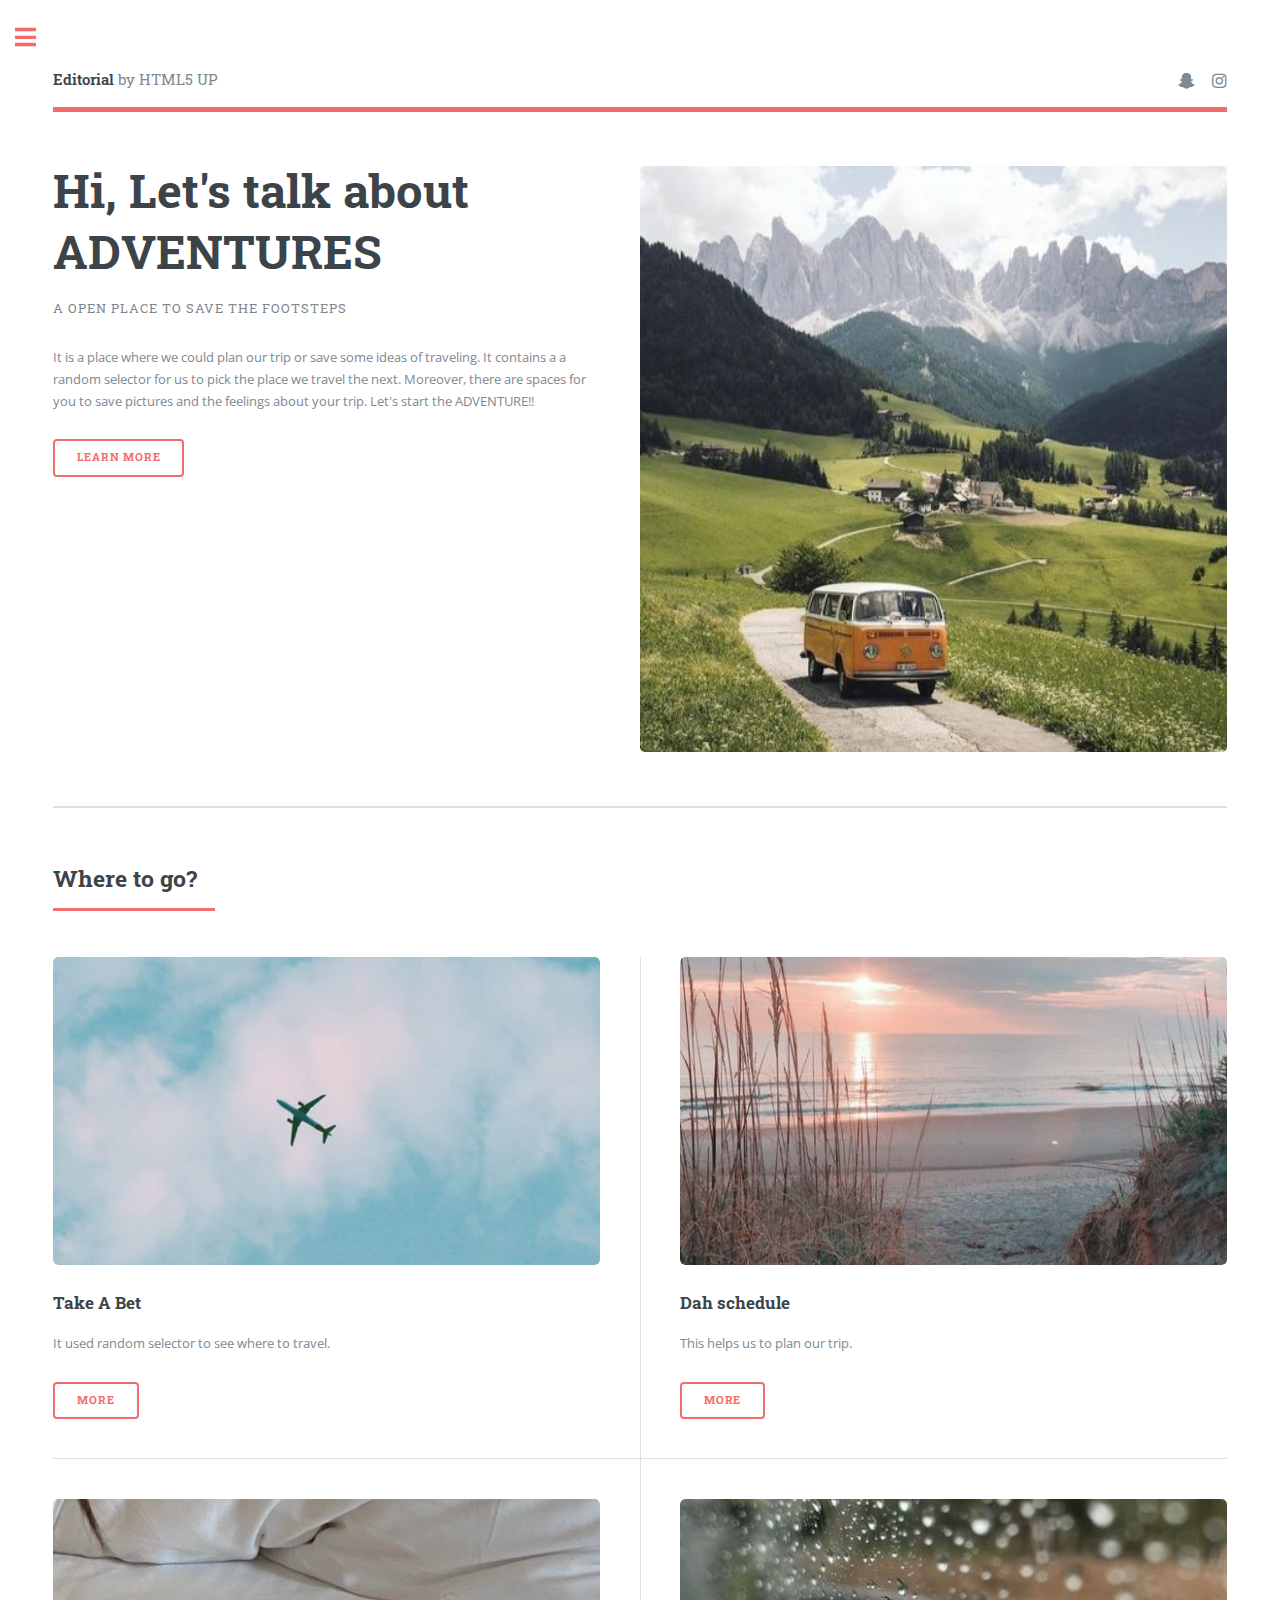
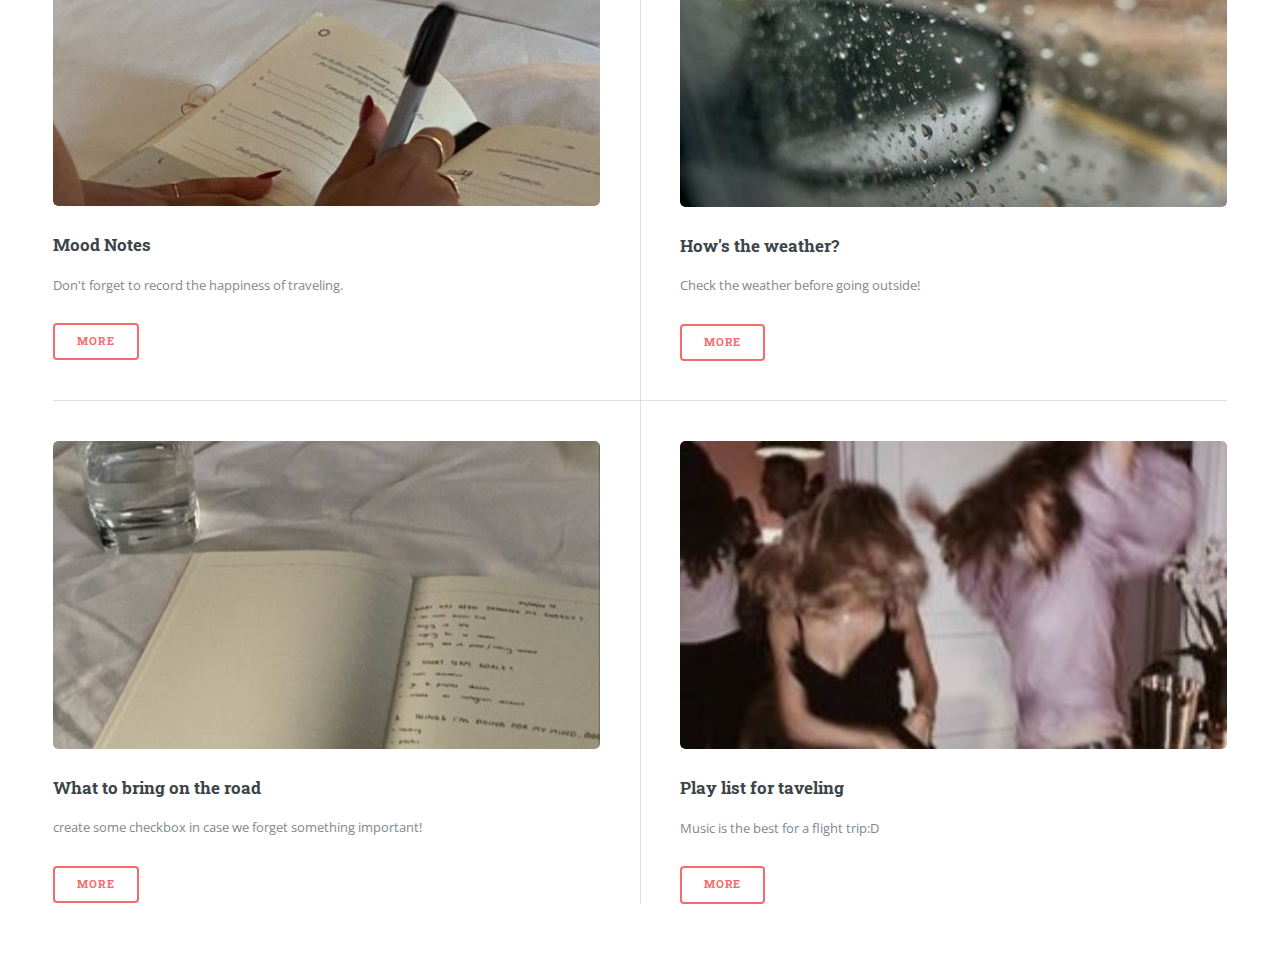
<file: index.html>
<!DOCTYPE HTML>
<!--
	Editorial by HTML5 UP
	html5up.net | @ajlkn
	Free for personal and commercial use under the CCA 3.0 license (html5up.net/license)
-->
<html>

<head>
	<title>Editorial by HTML5 UP</title>
	<meta charset="utf-8" />
	<meta name="viewport" content="width=device-width, initial-scale=1, user-scalable=no" />
	<link rel="stylesheet" href="assets/css/main.css" />
</head>

<body class="is-preload">

	<!-- Wrapper -->
	<div id="wrapper">

		<!-- Main -->
		<div id="main">
			<div class="inner">

				<!-- Header -->
				<header id="header">
					<a href="index.html" class="logo"><strong>Editorial</strong> by HTML5 UP</a>
					<ul class="icons">
						<!-- <li><a href="#" class="icon brands fa-twitter"><span class="label">Twitter</span></a></li> -->
						<!-- <li><a href="#" class="icon brands fa-facebook-f"><span class="label">Facebook</span></a></li> -->
						<li><a href="https://web.snapchat.com/" class="icon brands fa-snapchat-ghost"><span
									class="label">Snapchat</span></a></li>
						<li><a href="https://www.instagram.com/" class="icon brands fa-instagram"><span
									class="label">Instagram</span></a></li>
						<!-- <li><a href="#" class="icon brands fa-medium-m"><span class="label">Medium</span></a></li> -->
					</ul>
				</header>

				<!-- Banner -->
				<section id="banner">
					<div class="content">
						<header>
							<h1>Hi, Let's talk about<br />
								ADVENTURES</h1>
							<p>A OPEN PLACE TO SAVE THE FOOTSTEPS</p>
						</header>
						<p>It is a place where we could plan our trip or save some ideas of traveling. It contains a a
							random selector for us to pick the place we travel the next. Moreover, there are spaces for
							you to save pictures and the feelings about your trip. Let's start the ADVENTURE!!</p>
						<ul class="actions">
							<li><a href="#" class="button big">Learn More</a></li>
						</ul>
					</div>
					<span class="image object">
						<img src="images/homepage.jpg" alt="" />
					</span>
				</section>

				<!-- Section -->
				<!-- <section>
									<header class="major">
										<h2>Erat lacinia</h2>
									</header>
									<div class="features">
										<article>
											<span class="icon fa-gem"></span>
											<div class="content">
												<h3>Portitor ullamcorper</h3>
												<p>Aenean ornare velit lacus, ac varius enim lorem ullamcorper dolore. Proin aliquam facilisis ante interdum. Sed nulla amet lorem feugiat tempus aliquam.</p>
											</div>
										</article>
										<article>
											<span class="icon solid fa-paper-plane"></span>
											<div class="content">
												<h3>Sapien veroeros</h3>
												<p>Aenean ornare velit lacus, ac varius enim lorem ullamcorper dolore. Proin aliquam facilisis ante interdum. Sed nulla amet lorem feugiat tempus aliquam.</p>
											</div>
										</article>
										<article>
											<span class="icon solid fa-rocket"></span>
											<div class="content">
												<h3>Quam lorem ipsum</h3>
												<p>Aenean ornare velit lacus, ac varius enim lorem ullamcorper dolore. Proin aliquam facilisis ante interdum. Sed nulla amet lorem feugiat tempus aliquam.</p>
											</div>
										</article>
										<article>
											<span class="icon solid fa-signal"></span>
											<div class="content">
												<h3>Sed magna finibus</h3>
												<p>Aenean ornare velit lacus, ac varius enim lorem ullamcorper dolore. Proin aliquam facilisis ante interdum. Sed nulla amet lorem feugiat tempus aliquam.</p>
											</div>
										</article>
									</div>
								</section> -->

				<!-- Section -->
				<section>
					<header class="major">
						<h2>Where to go?</h2>
					</header>
					<div class="posts">
						<article>
							<a target="_blank" href="random selector/index.html" class="image fit"><img
									src="images/TakeABet.jpg" alt="" /></a>
							<!-- href="lab1/index.html" class="image fit" -->
							<h3>Take A Bet</h3>
							<p>It used random selector to see where to travel.</p>
							<ul class="actions">
								<li><a target="_blank" href="random selector/index.html" class="button">More</a></li>
							</ul>
						</article>
						<article>
							<a target="_blank" href="schedule/index.html" class="image fit"><img
									src="images/schedule.jpg" alt="" /></a>
							<h3>Dah schedule</h3>
							<p>This helps us to plan our trip.</p>
							<ul class="actions">
								<li><a target="_blank" href="schedule/index.html" class="button">More</a></li>
							</ul>
						</article>
						<article>
							<a target="_blank" href="diary/index.html" class="image fit"><img src="images/journal.jpg"
									alt="" /></a>
							<h3>Mood Notes</h3>
							<p>Don't forget to record the happiness of traveling.</p>
							<ul class="actions">
								<li><a target="_blank" href="diary/index.html" class="button">More</a></li>
							</ul>
						</article>
						<article>
							<a target="_blank" href="weather/index.html" class="image fit"><img src="images/rainy.jpg"
									alt="" /></a>
							<h3>How's the weather?</h3>
							<p>Check the weather before going outside!</p>
							<ul class="actions">
								<li><a target="_blank" href="weather/index.html" class="button">More</a></li>
							</ul>
						</article>
						<article>
							<a target="_blank" href="ToDoList/index.html" class="image fit"><img src="images/check.jpg"
									alt="" /></a>
							<h3>What to bring on the road</h3>
							<p>create some checkbox in case we forget something important!</p>
							<ul class="actions">
								<li><a target="_blank" href="ToDoList/index.html" class="button">More</a></li>
							</ul>
						</article>
						<article>
							<a target="_blank" href="songs/index.html" class="image fit"><img src="images/song.jpg"
									alt="" /></a>
							<h3>Play list for taveling</h3>
							<p>Music is the best for a flight trip:D</p>
							<ul class="actions">
								<li><a target="_blank" href="songs/index.html" class="button">More</a></li>
							</ul>
						</article>
					</div>
				</section>

			</div>
		</div>

		<!-- Sidebar -->
		<div id="sidebar">
			<div class="inner">

				<!-- Search -->
				<section id="search" class="alt">
					<form method="post" action="#">
						<input type="text" name="query" id="query" placeholder="Search" />
					</form>
				</section>

				<!-- Menu -->
				<nav id="menu">
					<header class="major">
						<h2>Menu</h2>
					</header>
					<ul>
						<li><a href="index.html">Homepage</a></li>
						<li><a href="generic.html">Generic</a></li>
						<li><a href="elements.html">Elements</a></li>
						<li>
							<span class="opener">Submenu</span>
							<ul>
								<li><a href="#">Lorem Dolor</a></li>
								<li><a href="#">Ipsum Adipiscing</a></li>
								<li><a href="#">Tempus Magna</a></li>
								<li><a href="#">Feugiat Veroeros</a></li>
							</ul>
						</li>
						<li><a href="#">Etiam Dolore</a></li>
						<li><a href="#">Adipiscing</a></li>
						<li>
							<span class="opener">Another Submenu</span>
							<ul>
								<li><a href="#">Lorem Dolor</a></li>
								<li><a href="#">Ipsum Adipiscing</a></li>
								<li><a href="#">Tempus Magna</a></li>
								<li><a href="#">Feugiat Veroeros</a></li>
							</ul>
						</li>
						<li><a href="#">Maximus Erat</a></li>
						<li><a href="#">Sapien Mauris</a></li>
						<li><a href="#">Amet Lacinia</a></li>
					</ul>
				</nav>

				<!-- Section -->
				<section>
					<header class="major">
						<h2>Ante interdum</h2>
					</header>
					<div class="mini-posts">
						<article>
							<a href="#" class="image"><img src="images/pic07.jpg" alt="" /></a>
							<p>Aenean ornare velit lacus, ac varius enim lorem ullamcorper dolore aliquam.</p>
						</article>
						<article>
							<a href="#" class="image"><img src="images/pic08.jpg" alt="" /></a>
							<p>Aenean ornare velit lacus, ac varius enim lorem ullamcorper dolore aliquam.</p>
						</article>
						<article>
							<a href="#" class="image"><img src="images/pic09.jpg" alt="" /></a>
							<p>Aenean ornare velit lacus, ac varius enim lorem ullamcorper dolore aliquam.</p>
						</article>
					</div>
					<ul class="actions">
						<li><a href="#" class="button">More</a></li>
					</ul>
				</section>

				<!-- Section -->
				<section>
					<header class="major">
						<h2>Get in touch</h2>
					</header>
					<p>Sed varius enim lorem ullamcorper dolore aliquam aenean ornare velit lacus, ac varius enim lorem
						ullamcorper dolore. Proin sed aliquam facilisis ante interdum. Sed nulla amet lorem feugiat
						tempus aliquam.</p>
					<ul class="contact">
						<li class="icon solid fa-envelope"><a href="#">information@untitled.tld</a></li>
						<li class="icon solid fa-phone">(000) 000-0000</li>
						<li class="icon solid fa-home">1234 Somewhere Road #8254<br />
							Nashville, TN 00000-0000</li>
					</ul>
				</section>

				<!-- Footer -->
				<footer id="footer">
					<p class="copyright">&copy; Untitled. All rights reserved. Demo Images: <a
							href="https://unsplash.com">Unsplash</a>. Design: <a href="https://html5up.net">HTML5
							UP</a>.</p>
				</footer>

			</div>
		</div>

	</div>

	<!-- Scripts -->
	<script src="assets/js/jquery.min.js"></script>
	<script src="assets/js/browser.min.js"></script>
	<script src="assets/js/breakpoints.min.js"></script>
	<script src="assets/js/util.js"></script>
	<script src="assets/js/main.js"></script>

</body>

</html>
</file>
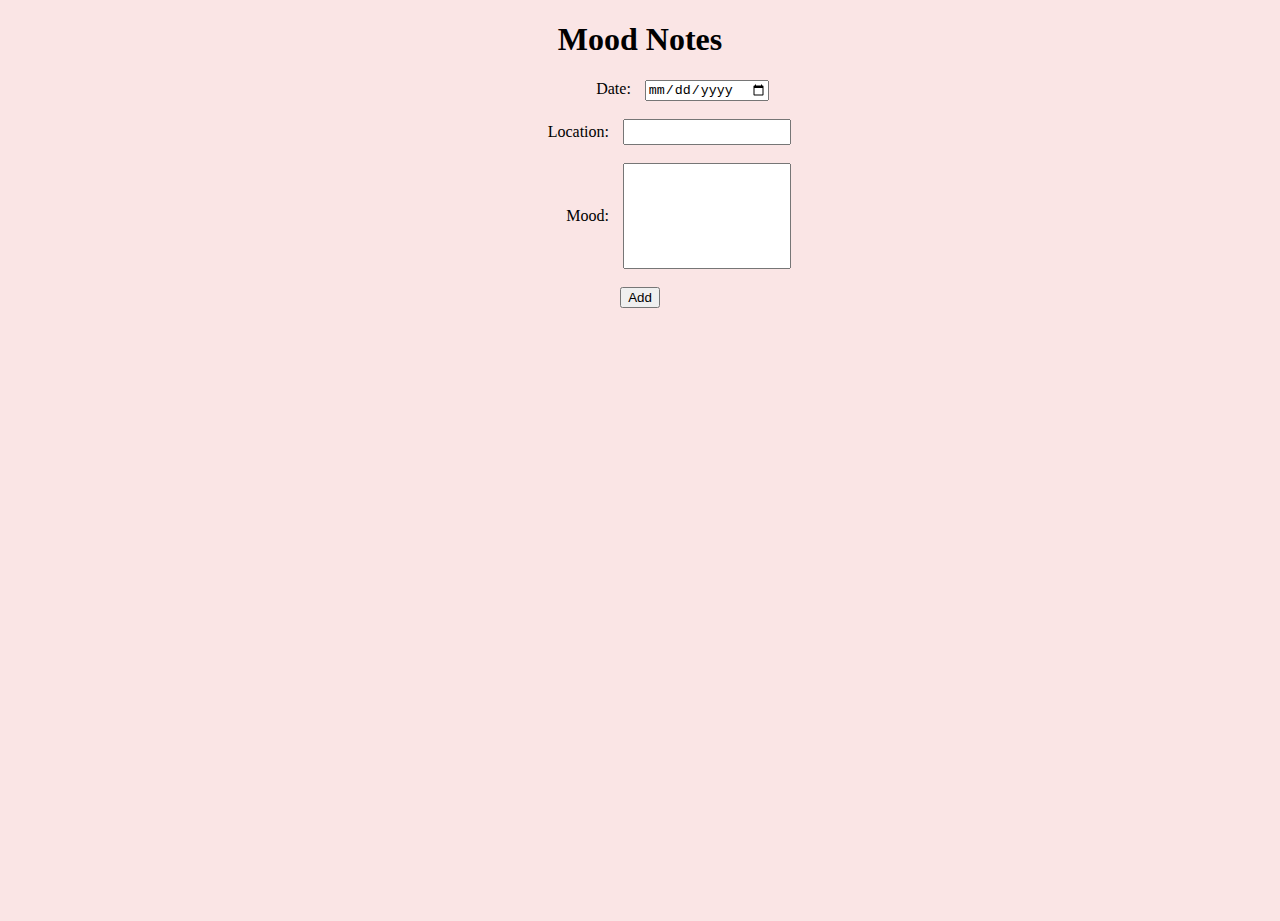
<file: diary/index.html>
<!DOCTYPE html>
<html>
<head>
  <meta charset="utf-8">
  <title>Mood Notes</title>
  <link rel="stylesheet" href="style.css">
</head>
<body>
  <h1>Mood Notes</h1>
  <form id="memoForm">
    <label for="date">Date:</label>
    <input type="date" id="date" name="date">
    <br><br>
    <label for="location">Location:</label>
    <input type="text" id="location" name="location">
    <br><br>
    <label for="mood">Mood:</label>
    <input type="text" id="mood" name="mood">
    <br><br>
    <input type="button" value="Add" onclick="addMemo()">
  </form>
  <br>
  <ul id="memoList"></ul>

  <script src="main.js"></script>
</body>
</html>
</file>
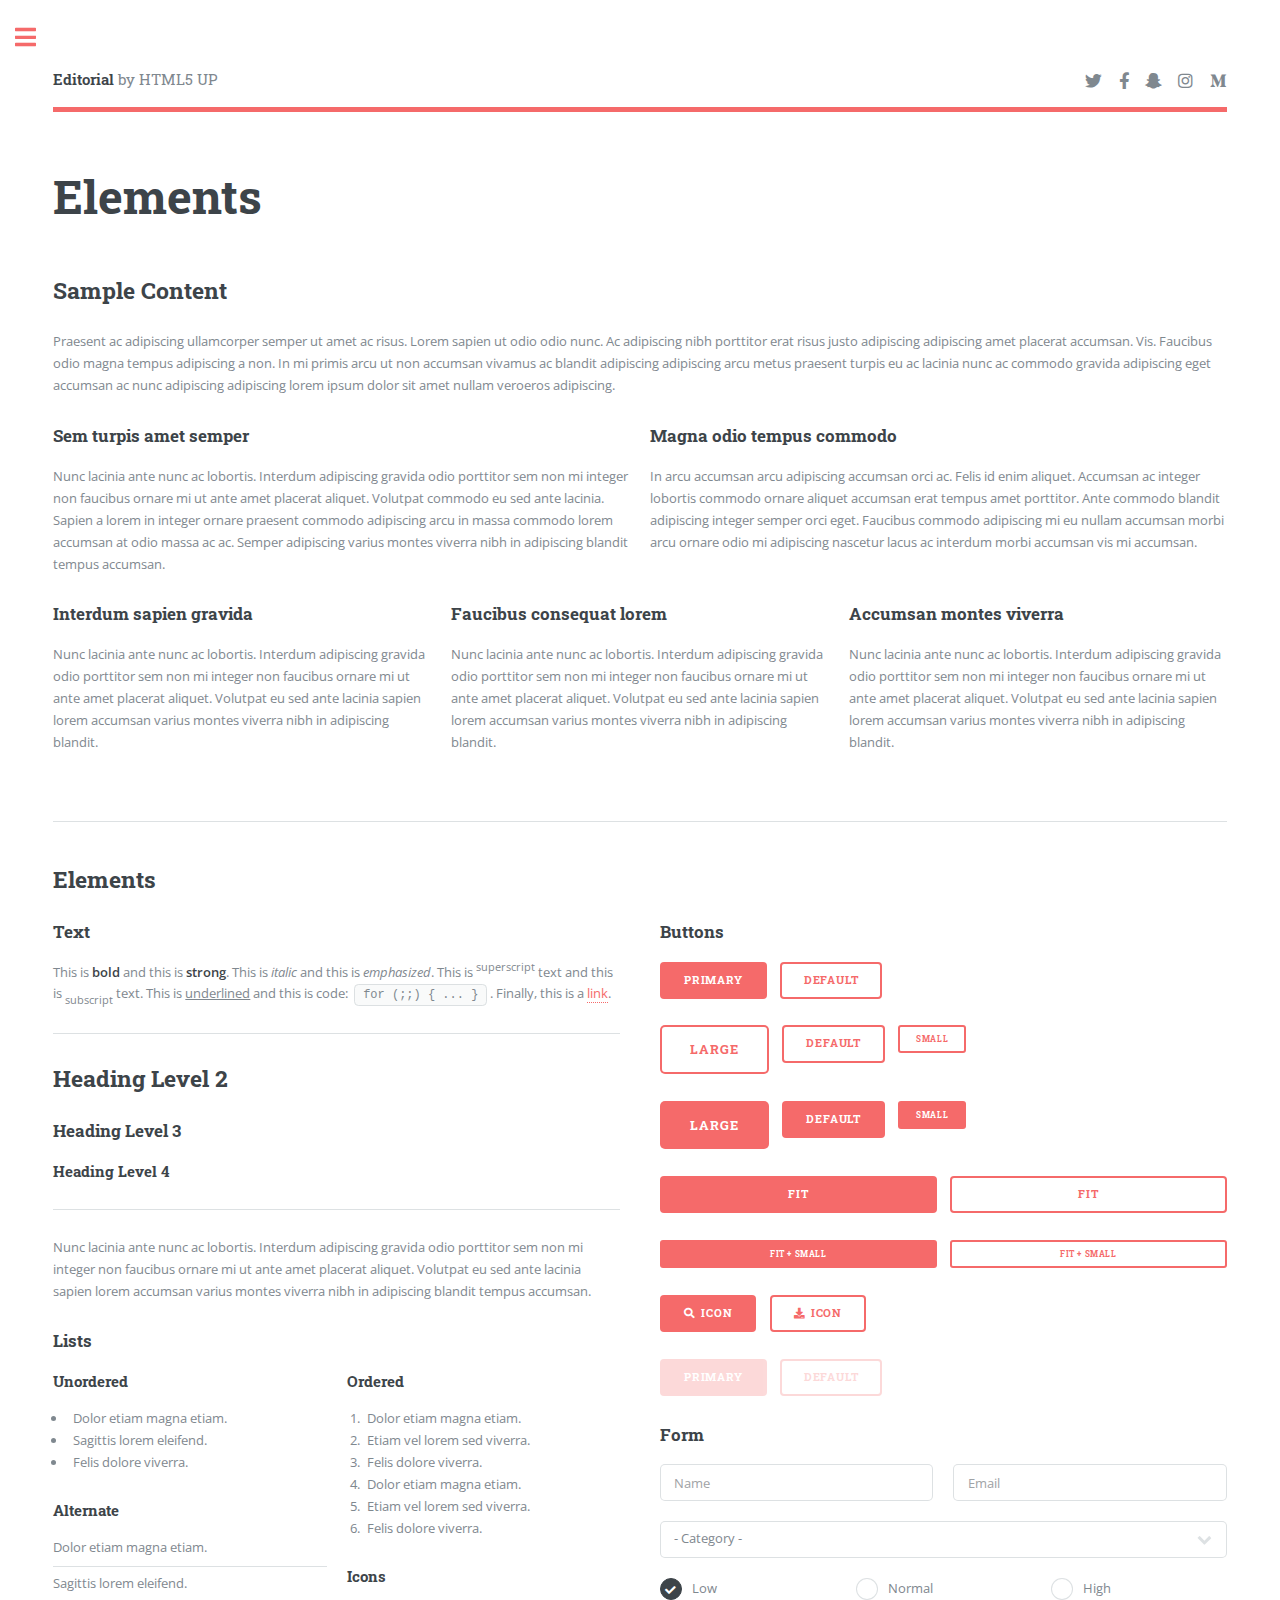
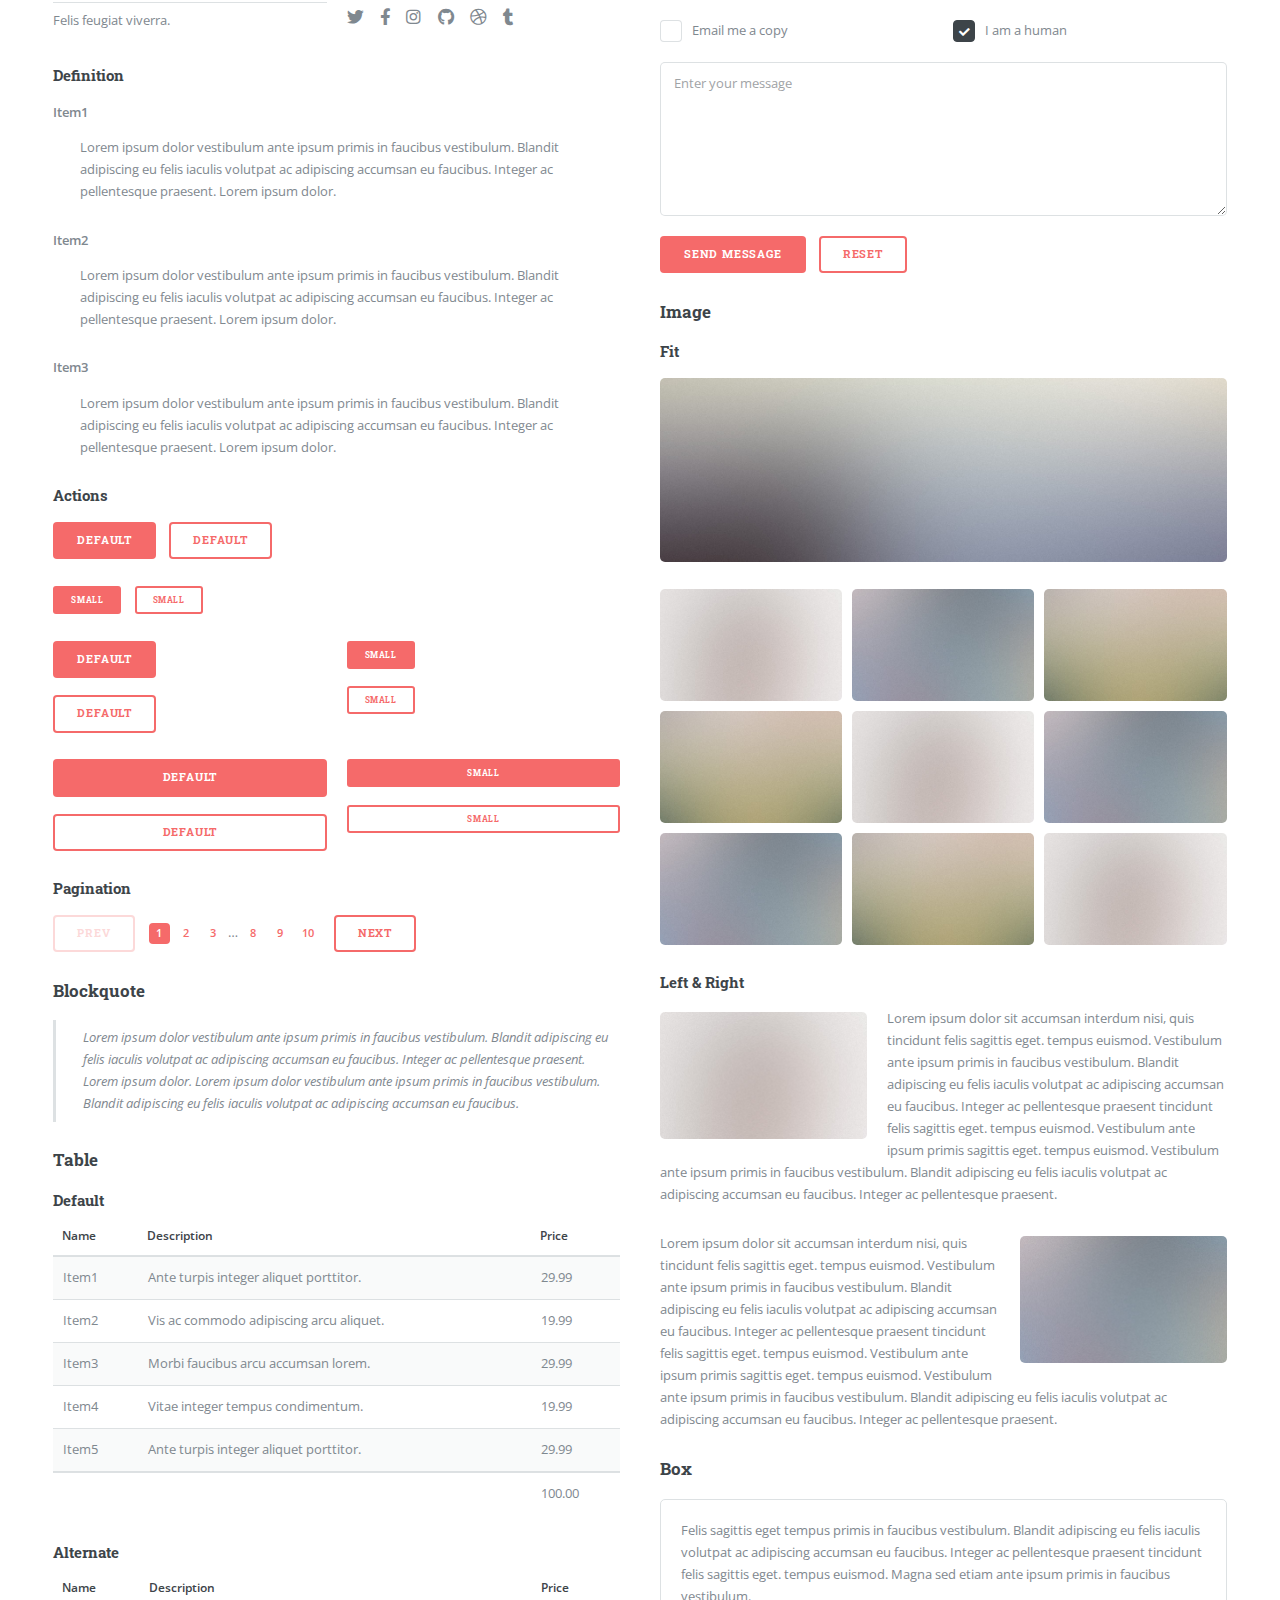
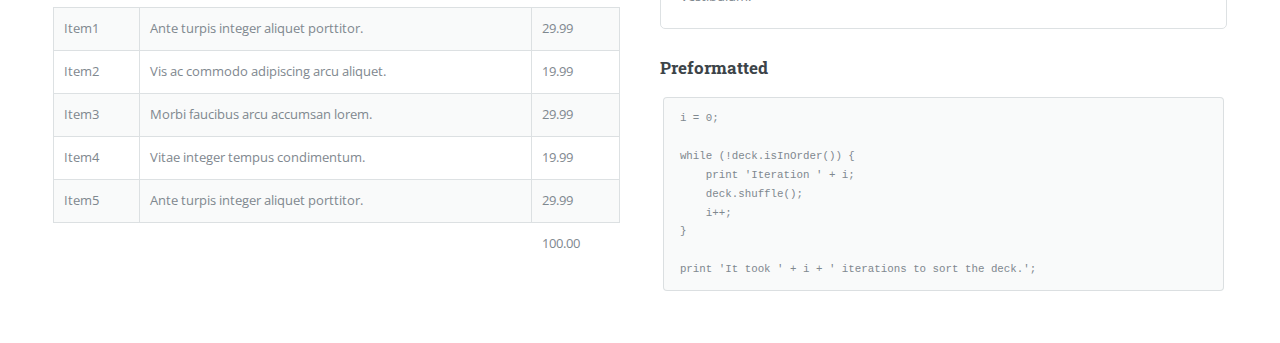
<file: elements.html>
<!DOCTYPE HTML>
<!--
	Editorial by HTML5 UP
	html5up.net | @ajlkn
	Free for personal and commercial use under the CCA 3.0 license (html5up.net/license)
-->
<html>
	<head>
		<title>Elements - Editorial by HTML5 UP</title>
		<meta charset="utf-8" />
		<meta name="viewport" content="width=device-width, initial-scale=1, user-scalable=no" />
		<link rel="stylesheet" href="assets/css/main.css" />
	</head>
	<body class="is-preload">

		<!-- Wrapper -->
			<div id="wrapper">

				<!-- Main -->
					<div id="main">
						<div class="inner">

							<!-- Header -->
								<header id="header">
									<a href="index.html" class="logo"><strong>Editorial</strong> by HTML5 UP</a>
									<ul class="icons">
										<li><a href="#" class="icon brands fa-twitter"><span class="label">Twitter</span></a></li>
										<li><a href="#" class="icon brands fa-facebook-f"><span class="label">Facebook</span></a></li>
										<li><a href="#" class="icon brands fa-snapchat-ghost"><span class="label">Snapchat</span></a></li>
										<li><a href="#" class="icon brands fa-instagram"><span class="label">Instagram</span></a></li>
										<li><a href="#" class="icon brands fa-medium-m"><span class="label">Medium</span></a></li>
									</ul>
								</header>

							<!-- Content -->
								<section>
									<header class="main">
										<h1>Elements</h1>
									</header>

									<!-- Content -->
										<h2 id="content">Sample Content</h2>
										<p>Praesent ac adipiscing ullamcorper semper ut amet ac risus. Lorem sapien ut odio odio nunc. Ac adipiscing nibh porttitor erat risus justo adipiscing adipiscing amet placerat accumsan. Vis. Faucibus odio magna tempus adipiscing a non. In mi primis arcu ut non accumsan vivamus ac blandit adipiscing adipiscing arcu metus praesent turpis eu ac lacinia nunc ac commodo gravida adipiscing eget accumsan ac nunc adipiscing adipiscing lorem ipsum dolor sit amet nullam veroeros adipiscing.</p>
										<div class="row">
											<div class="col-6 col-12-small">
												<h3>Sem turpis amet semper</h3>
												<p>Nunc lacinia ante nunc ac lobortis. Interdum adipiscing gravida odio porttitor sem non mi integer non faucibus ornare mi ut ante amet placerat aliquet. Volutpat commodo eu sed ante lacinia. Sapien a lorem in integer ornare praesent commodo adipiscing arcu in massa commodo lorem accumsan at odio massa ac ac. Semper adipiscing varius montes viverra nibh in adipiscing blandit tempus accumsan.</p>
											</div>
											<div class="col-6 col-12-small">
												<h3>Magna odio tempus commodo</h3>
												<p>In arcu accumsan arcu adipiscing accumsan orci ac. Felis id enim aliquet. Accumsan ac integer lobortis commodo ornare aliquet accumsan erat tempus amet porttitor. Ante commodo blandit adipiscing integer semper orci eget. Faucibus commodo adipiscing mi eu nullam accumsan morbi arcu ornare odio mi adipiscing nascetur lacus ac interdum morbi accumsan vis mi accumsan.</p>
											</div>
											<!-- Break -->
											<div class="col-4 col-12-medium">
												<h3>Interdum sapien gravida</h3>
												<p>Nunc lacinia ante nunc ac lobortis. Interdum adipiscing gravida odio porttitor sem non mi integer non faucibus ornare mi ut ante amet placerat aliquet. Volutpat eu sed ante lacinia sapien lorem accumsan varius montes viverra nibh in adipiscing blandit.</p>
											</div>
											<div class="col-4 col-12-medium">
												<h3>Faucibus consequat lorem</h3>
												<p>Nunc lacinia ante nunc ac lobortis. Interdum adipiscing gravida odio porttitor sem non mi integer non faucibus ornare mi ut ante amet placerat aliquet. Volutpat eu sed ante lacinia sapien lorem accumsan varius montes viverra nibh in adipiscing blandit.</p>
											</div>
											<div class="col-4 col-12-medium">
												<h3>Accumsan montes viverra</h3>
												<p>Nunc lacinia ante nunc ac lobortis. Interdum adipiscing gravida odio porttitor sem non mi integer non faucibus ornare mi ut ante amet placerat aliquet. Volutpat eu sed ante lacinia sapien lorem accumsan varius montes viverra nibh in adipiscing blandit.</p>
											</div>
										</div>

									<hr class="major" />

									<!-- Elements -->
										<h2 id="elements">Elements</h2>
										<div class="row gtr-200">
											<div class="col-6 col-12-medium">

												<!-- Text stuff -->
													<h3>Text</h3>
													<p>This is <b>bold</b> and this is <strong>strong</strong>. This is <i>italic</i> and this is <em>emphasized</em>.
													This is <sup>superscript</sup> text and this is <sub>subscript</sub> text.
													This is <u>underlined</u> and this is code: <code>for (;;) { ... }</code>.
													Finally, this is a <a href="#">link</a>.</p>
													<hr />
													<h2>Heading Level 2</h2>
													<h3>Heading Level 3</h3>
													<h4>Heading Level 4</h4>
													<hr />
													<p>Nunc lacinia ante nunc ac lobortis. Interdum adipiscing gravida odio porttitor sem non mi integer non faucibus ornare mi ut ante amet placerat aliquet. Volutpat eu sed ante lacinia sapien lorem accumsan varius montes viverra nibh in adipiscing blandit tempus accumsan.</p>

												<!-- Lists -->
													<h3>Lists</h3>
													<div class="row">
														<div class="col-6 col-12-small">

															<h4>Unordered</h4>
															<ul>
																<li>Dolor etiam magna etiam.</li>
																<li>Sagittis lorem eleifend.</li>
																<li>Felis dolore viverra.</li>
															</ul>

															<h4>Alternate</h4>
															<ul class="alt">
																<li>Dolor etiam magna etiam.</li>
																<li>Sagittis lorem eleifend.</li>
																<li>Felis feugiat viverra.</li>
															</ul>

														</div>
														<div class="col-6 col-12-small">

															<h4>Ordered</h4>
															<ol>
																<li>Dolor etiam magna etiam.</li>
																<li>Etiam vel lorem sed viverra.</li>
																<li>Felis dolore viverra.</li>
																<li>Dolor etiam magna etiam.</li>
																<li>Etiam vel lorem sed viverra.</li>
																<li>Felis dolore viverra.</li>
															</ol>

															<h4>Icons</h4>
															<ul class="icons">
																<li><a href="#" class="icon brands fa-twitter"><span class="label">Twitter</span></a></li>
																<li><a href="#" class="icon brands fa-facebook-f"><span class="label">Facebook</span></a></li>
																<li><a href="#" class="icon brands fa-instagram"><span class="label">Instagram</span></a></li>
																<li><a href="#" class="icon brands fa-github"><span class="label">Github</span></a></li>
																<li><a href="#" class="icon brands fa-dribbble"><span class="label">Dribbble</span></a></li>
																<li><a href="#" class="icon brands fa-tumblr"><span class="label">Tumblr</span></a></li>
															</ul>

														</div>
													</div>
													<h4>Definition</h4>
													<dl>
														<dt>Item1</dt>
														<dd>
															<p>Lorem ipsum dolor vestibulum ante ipsum primis in faucibus vestibulum. Blandit adipiscing eu felis iaculis volutpat ac adipiscing accumsan eu faucibus. Integer ac pellentesque praesent. Lorem ipsum dolor.</p>
														</dd>
														<dt>Item2</dt>
														<dd>
															<p>Lorem ipsum dolor vestibulum ante ipsum primis in faucibus vestibulum. Blandit adipiscing eu felis iaculis volutpat ac adipiscing accumsan eu faucibus. Integer ac pellentesque praesent. Lorem ipsum dolor.</p>
														</dd>
														<dt>Item3</dt>
														<dd>
															<p>Lorem ipsum dolor vestibulum ante ipsum primis in faucibus vestibulum. Blandit adipiscing eu felis iaculis volutpat ac adipiscing accumsan eu faucibus. Integer ac pellentesque praesent. Lorem ipsum dolor.</p>
														</dd>
													</dl>

													<h4>Actions</h4>
													<ul class="actions">
														<li><a href="#" class="button primary">Default</a></li>
														<li><a href="#" class="button">Default</a></li>
													</ul>
													<ul class="actions small">
														<li><a href="#" class="button primary small">Small</a></li>
														<li><a href="#" class="button small">Small</a></li>
													</ul>
													<div class="row">
														<div class="col-6 col-12-small">
															<ul class="actions stacked">
																<li><a href="#" class="button primary">Default</a></li>
																<li><a href="#" class="button">Default</a></li>
															</ul>
														</div>
														<div class="col-6 col-12-small">
															<ul class="actions stacked">
																<li><a href="#" class="button primary small">Small</a></li>
																<li><a href="#" class="button small">Small</a></li>
															</ul>
														</div>
														<div class="col-6 col-12-small">
															<ul class="actions stacked">
																<li><a href="#" class="button primary fit">Default</a></li>
																<li><a href="#" class="button fit">Default</a></li>
															</ul>
														</div>
														<div class="col-6 col-12-small">
															<ul class="actions stacked">
																<li><a href="#" class="button primary small fit">Small</a></li>
																<li><a href="#" class="button small fit">Small</a></li>
															</ul>
														</div>
													</div>

													<h4>Pagination</h4>
													<ul class="pagination">
														<li><span class="button disabled">Prev</span></li>
														<li><a href="#" class="page active">1</a></li>
														<li><a href="#" class="page">2</a></li>
														<li><a href="#" class="page">3</a></li>
														<li><span>&hellip;</span></li>
														<li><a href="#" class="page">8</a></li>
														<li><a href="#" class="page">9</a></li>
														<li><a href="#" class="page">10</a></li>
														<li><a href="#" class="button">Next</a></li>
													</ul>

												<!-- Blockquote -->
													<h3>Blockquote</h3>
													<blockquote>Lorem ipsum dolor vestibulum ante ipsum primis in faucibus vestibulum. Blandit adipiscing eu felis iaculis volutpat ac adipiscing accumsan eu faucibus. Integer ac pellentesque praesent. Lorem ipsum dolor. Lorem ipsum dolor vestibulum ante ipsum primis in faucibus vestibulum. Blandit adipiscing eu felis iaculis volutpat ac adipiscing accumsan eu faucibus.</blockquote>

												<!-- Table -->
													<h3>Table</h3>

													<h4>Default</h4>
													<div class="table-wrapper">
														<table>
															<thead>
																<tr>
																	<th>Name</th>
																	<th>Description</th>
																	<th>Price</th>
																</tr>
															</thead>
															<tbody>
																<tr>
																	<td>Item1</td>
																	<td>Ante turpis integer aliquet porttitor.</td>
																	<td>29.99</td>
																</tr>
																<tr>
																	<td>Item2</td>
																	<td>Vis ac commodo adipiscing arcu aliquet.</td>
																	<td>19.99</td>
																</tr>
																<tr>
																	<td>Item3</td>
																	<td> Morbi faucibus arcu accumsan lorem.</td>
																	<td>29.99</td>
																</tr>
																<tr>
																	<td>Item4</td>
																	<td>Vitae integer tempus condimentum.</td>
																	<td>19.99</td>
																</tr>
																<tr>
																	<td>Item5</td>
																	<td>Ante turpis integer aliquet porttitor.</td>
																	<td>29.99</td>
																</tr>
															</tbody>
															<tfoot>
																<tr>
																	<td colspan="2"></td>
																	<td>100.00</td>
																</tr>
															</tfoot>
														</table>
													</div>

													<h4>Alternate</h4>
													<div class="table-wrapper">
														<table class="alt">
															<thead>
																<tr>
																	<th>Name</th>
																	<th>Description</th>
																	<th>Price</th>
																</tr>
															</thead>
															<tbody>
																<tr>
																	<td>Item1</td>
																	<td>Ante turpis integer aliquet porttitor.</td>
																	<td>29.99</td>
																</tr>
																<tr>
																	<td>Item2</td>
																	<td>Vis ac commodo adipiscing arcu aliquet.</td>
																	<td>19.99</td>
																</tr>
																<tr>
																	<td>Item3</td>
																	<td> Morbi faucibus arcu accumsan lorem.</td>
																	<td>29.99</td>
																</tr>
																<tr>
																	<td>Item4</td>
																	<td>Vitae integer tempus condimentum.</td>
																	<td>19.99</td>
																</tr>
																<tr>
																	<td>Item5</td>
																	<td>Ante turpis integer aliquet porttitor.</td>
																	<td>29.99</td>
																</tr>
															</tbody>
															<tfoot>
																<tr>
																	<td colspan="2"></td>
																	<td>100.00</td>
																</tr>
															</tfoot>
														</table>
													</div>

											</div>
											<div class="col-6 col-12-medium">

												<!-- Buttons -->
													<h3>Buttons</h3>
													<ul class="actions">
														<li><a href="#" class="button primary">Primary</a></li>
														<li><a href="#" class="button">Default</a></li>
													</ul>
													<ul class="actions">
														<li><a href="#" class="button large">Large</a></li>
														<li><a href="#" class="button">Default</a></li>
														<li><a href="#" class="button small">Small</a></li>
													</ul>
													<ul class="actions">
														<li><a href="#" class="button primary large">Large</a></li>
														<li><a href="#" class="button primary">Default</a></li>
														<li><a href="#" class="button primary small">Small</a></li>
													</ul>
													<ul class="actions fit">
														<li><a href="#" class="button primary fit">Fit</a></li>
														<li><a href="#" class="button fit">Fit</a></li>
													</ul>
													<ul class="actions fit small">
														<li><a href="#" class="button primary fit small">Fit + Small</a></li>
														<li><a href="#" class="button fit small">Fit + Small</a></li>
													</ul>
													<ul class="actions">
														<li><a href="#" class="button primary icon solid fa-search">Icon</a></li>
														<li><a href="#" class="button icon solid fa-download">Icon</a></li>
													</ul>
													<ul class="actions">
														<li><span class="button primary disabled">Primary</span></li>
														<li><span class="button disabled">Default</span></li>
													</ul>

												<!-- Form -->
													<h3>Form</h3>

													<form method="post" action="#">
														<div class="row gtr-uniform">
															<div class="col-6 col-12-xsmall">
																<input type="text" name="demo-name" id="demo-name" value="" placeholder="Name" />
															</div>
															<div class="col-6 col-12-xsmall">
																<input type="email" name="demo-email" id="demo-email" value="" placeholder="Email" />
															</div>
															<!-- Break -->
															<div class="col-12">
																<select name="demo-category" id="demo-category">
																	<option value="">- Category -</option>
																	<option value="1">Manufacturing</option>
																	<option value="1">Shipping</option>
																	<option value="1">Administration</option>
																	<option value="1">Human Resources</option>
																</select>
															</div>
															<!-- Break -->
															<div class="col-4 col-12-small">
																<input type="radio" id="demo-priority-low" name="demo-priority" checked>
																<label for="demo-priority-low">Low</label>
															</div>
															<div class="col-4 col-12-small">
																<input type="radio" id="demo-priority-normal" name="demo-priority">
																<label for="demo-priority-normal">Normal</label>
															</div>
															<div class="col-4 col-12-small">
																<input type="radio" id="demo-priority-high" name="demo-priority">
																<label for="demo-priority-high">High</label>
															</div>
															<!-- Break -->
															<div class="col-6 col-12-small">
																<input type="checkbox" id="demo-copy" name="demo-copy">
																<label for="demo-copy">Email me a copy</label>
															</div>
															<div class="col-6 col-12-small">
																<input type="checkbox" id="demo-human" name="demo-human" checked>
																<label for="demo-human">I am a human</label>
															</div>
															<!-- Break -->
															<div class="col-12">
																<textarea name="demo-message" id="demo-message" placeholder="Enter your message" rows="6"></textarea>
															</div>
															<!-- Break -->
															<div class="col-12">
																<ul class="actions">
																	<li><input type="submit" value="Send Message" class="primary" /></li>
																	<li><input type="reset" value="Reset" /></li>
																</ul>
															</div>
														</div>
													</form>

												<!-- Image -->
													<h3>Image</h3>

													<h4>Fit</h4>
													<span class="image fit"><img src="images/pic11.jpg" alt="" /></span>
													<div class="box alt">
														<div class="row gtr-50 gtr-uniform">
															<div class="col-4"><span class="image fit"><img src="images/pic01.jpg" alt="" /></span></div>
															<div class="col-4"><span class="image fit"><img src="images/pic02.jpg" alt="" /></span></div>
															<div class="col-4"><span class="image fit"><img src="images/pic03.jpg" alt="" /></span></div>
															<!-- Break -->
															<div class="col-4"><span class="image fit"><img src="images/pic03.jpg" alt="" /></span></div>
															<div class="col-4"><span class="image fit"><img src="images/pic01.jpg" alt="" /></span></div>
															<div class="col-4"><span class="image fit"><img src="images/pic02.jpg" alt="" /></span></div>
															<!-- Break -->
															<div class="col-4"><span class="image fit"><img src="images/pic02.jpg" alt="" /></span></div>
															<div class="col-4"><span class="image fit"><img src="images/pic03.jpg" alt="" /></span></div>
															<div class="col-4"><span class="image fit"><img src="images/pic01.jpg" alt="" /></span></div>
														</div>
													</div>

													<h4>Left &amp; Right</h4>
													<p><span class="image left"><img src="images/pic01.jpg" alt="" /></span>Lorem ipsum dolor sit accumsan interdum nisi, quis tincidunt felis sagittis eget. tempus euismod. Vestibulum ante ipsum primis in faucibus vestibulum. Blandit adipiscing eu felis iaculis volutpat ac adipiscing accumsan eu faucibus. Integer ac pellentesque praesent tincidunt felis sagittis eget. tempus euismod. Vestibulum ante ipsum primis sagittis eget. tempus euismod. Vestibulum ante ipsum primis in faucibus vestibulum. Blandit adipiscing eu felis iaculis volutpat ac adipiscing accumsan eu faucibus. Integer ac pellentesque praesent.</p>
													<p><span class="image right"><img src="images/pic02.jpg" alt="" /></span>Lorem ipsum dolor sit accumsan interdum nisi, quis tincidunt felis sagittis eget. tempus euismod. Vestibulum ante ipsum primis in faucibus vestibulum. Blandit adipiscing eu felis iaculis volutpat ac adipiscing accumsan eu faucibus. Integer ac pellentesque praesent tincidunt felis sagittis eget. tempus euismod. Vestibulum ante ipsum primis sagittis eget. tempus euismod. Vestibulum ante ipsum primis in faucibus vestibulum. Blandit adipiscing eu felis iaculis volutpat ac adipiscing accumsan eu faucibus. Integer ac pellentesque praesent.</p>

												<!-- Box -->
													<h3>Box</h3>
													<div class="box">
														<p>Felis sagittis eget tempus primis in faucibus vestibulum. Blandit adipiscing eu felis iaculis volutpat ac adipiscing accumsan eu faucibus. Integer ac pellentesque praesent tincidunt felis sagittis eget. tempus euismod. Magna sed etiam ante ipsum primis in faucibus vestibulum.</p>
													</div>

												<!-- Preformatted Code -->
													<h3>Preformatted</h3>
													<pre><code>i = 0;

while (!deck.isInOrder()) {
    print 'Iteration ' + i;
    deck.shuffle();
    i++;
}

print 'It took ' + i + ' iterations to sort the deck.';
</code></pre>

											</div>
										</div>

								</section>

						</div>
					</div>

				<!-- Sidebar -->
					<div id="sidebar">
						<div class="inner">

							<!-- Search -->
								<section id="search" class="alt">
									<form method="post" action="#">
										<input type="text" name="query" id="query" placeholder="Search" />
									</form>
								</section>

							<!-- Menu -->
								<nav id="menu">
									<header class="major">
										<h2>Menu</h2>
									</header>
									<ul>
										<li><a href="index.html">Homepage</a></li>
										<li><a href="generic.html">Generic</a></li>
										<li><a href="elements.html">Elements</a></li>
										<li>
											<span class="opener">Submenu</span>
											<ul>
												<li><a href="#">Lorem Dolor</a></li>
												<li><a href="#">Ipsum Adipiscing</a></li>
												<li><a href="#">Tempus Magna</a></li>
												<li><a href="#">Feugiat Veroeros</a></li>
											</ul>
										</li>
										<li><a href="#">Etiam Dolore</a></li>
										<li><a href="#">Adipiscing</a></li>
										<li>
											<span class="opener">Another Submenu</span>
											<ul>
												<li><a href="#">Lorem Dolor</a></li>
												<li><a href="#">Ipsum Adipiscing</a></li>
												<li><a href="#">Tempus Magna</a></li>
												<li><a href="#">Feugiat Veroeros</a></li>
											</ul>
										</li>
										<li><a href="#">Maximus Erat</a></li>
										<li><a href="#">Sapien Mauris</a></li>
										<li><a href="#">Amet Lacinia</a></li>
									</ul>
								</nav>

							<!-- Section -->
								<section>
									<header class="major">
										<h2>Ante interdum</h2>
									</header>
									<div class="mini-posts">
										<article>
											<a href="#" class="image"><img src="images/pic07.jpg" alt="" /></a>
											<p>Aenean ornare velit lacus, ac varius enim lorem ullamcorper dolore aliquam.</p>
										</article>
										<article>
											<a href="#" class="image"><img src="images/pic08.jpg" alt="" /></a>
											<p>Aenean ornare velit lacus, ac varius enim lorem ullamcorper dolore aliquam.</p>
										</article>
										<article>
											<a href="#" class="image"><img src="images/pic09.jpg" alt="" /></a>
											<p>Aenean ornare velit lacus, ac varius enim lorem ullamcorper dolore aliquam.</p>
										</article>
									</div>
									<ul class="actions">
										<li><a href="#" class="button">More</a></li>
									</ul>
								</section>

							<!-- Section -->
								<section>
									<header class="major">
										<h2>Get in touch</h2>
									</header>
									<p>Sed varius enim lorem ullamcorper dolore aliquam aenean ornare velit lacus, ac varius enim lorem ullamcorper dolore. Proin sed aliquam facilisis ante interdum. Sed nulla amet lorem feugiat tempus aliquam.</p>
									<ul class="contact">
										<li class="icon solid fa-envelope"><a href="#">information@untitled.tld</a></li>
										<li class="icon solid fa-phone">(000) 000-0000</li>
										<li class="icon solid fa-home">1234 Somewhere Road #8254<br />
										Nashville, TN 00000-0000</li>
									</ul>
								</section>

							<!-- Footer -->
								<footer id="footer">
									<p class="copyright">&copy; Untitled. All rights reserved. Demo Images: <a href="https://unsplash.com">Unsplash</a>. Design: <a href="https://html5up.net">HTML5 UP</a>.</p>
								</footer>

						</div>
					</div>

			</div>

		<!-- Scripts -->
			<script src="assets/js/jquery.min.js"></script>
			<script src="assets/js/browser.min.js"></script>
			<script src="assets/js/breakpoints.min.js"></script>
			<script src="assets/js/util.js"></script>
			<script src="assets/js/main.js"></script>

	</body>
</html>
</file>
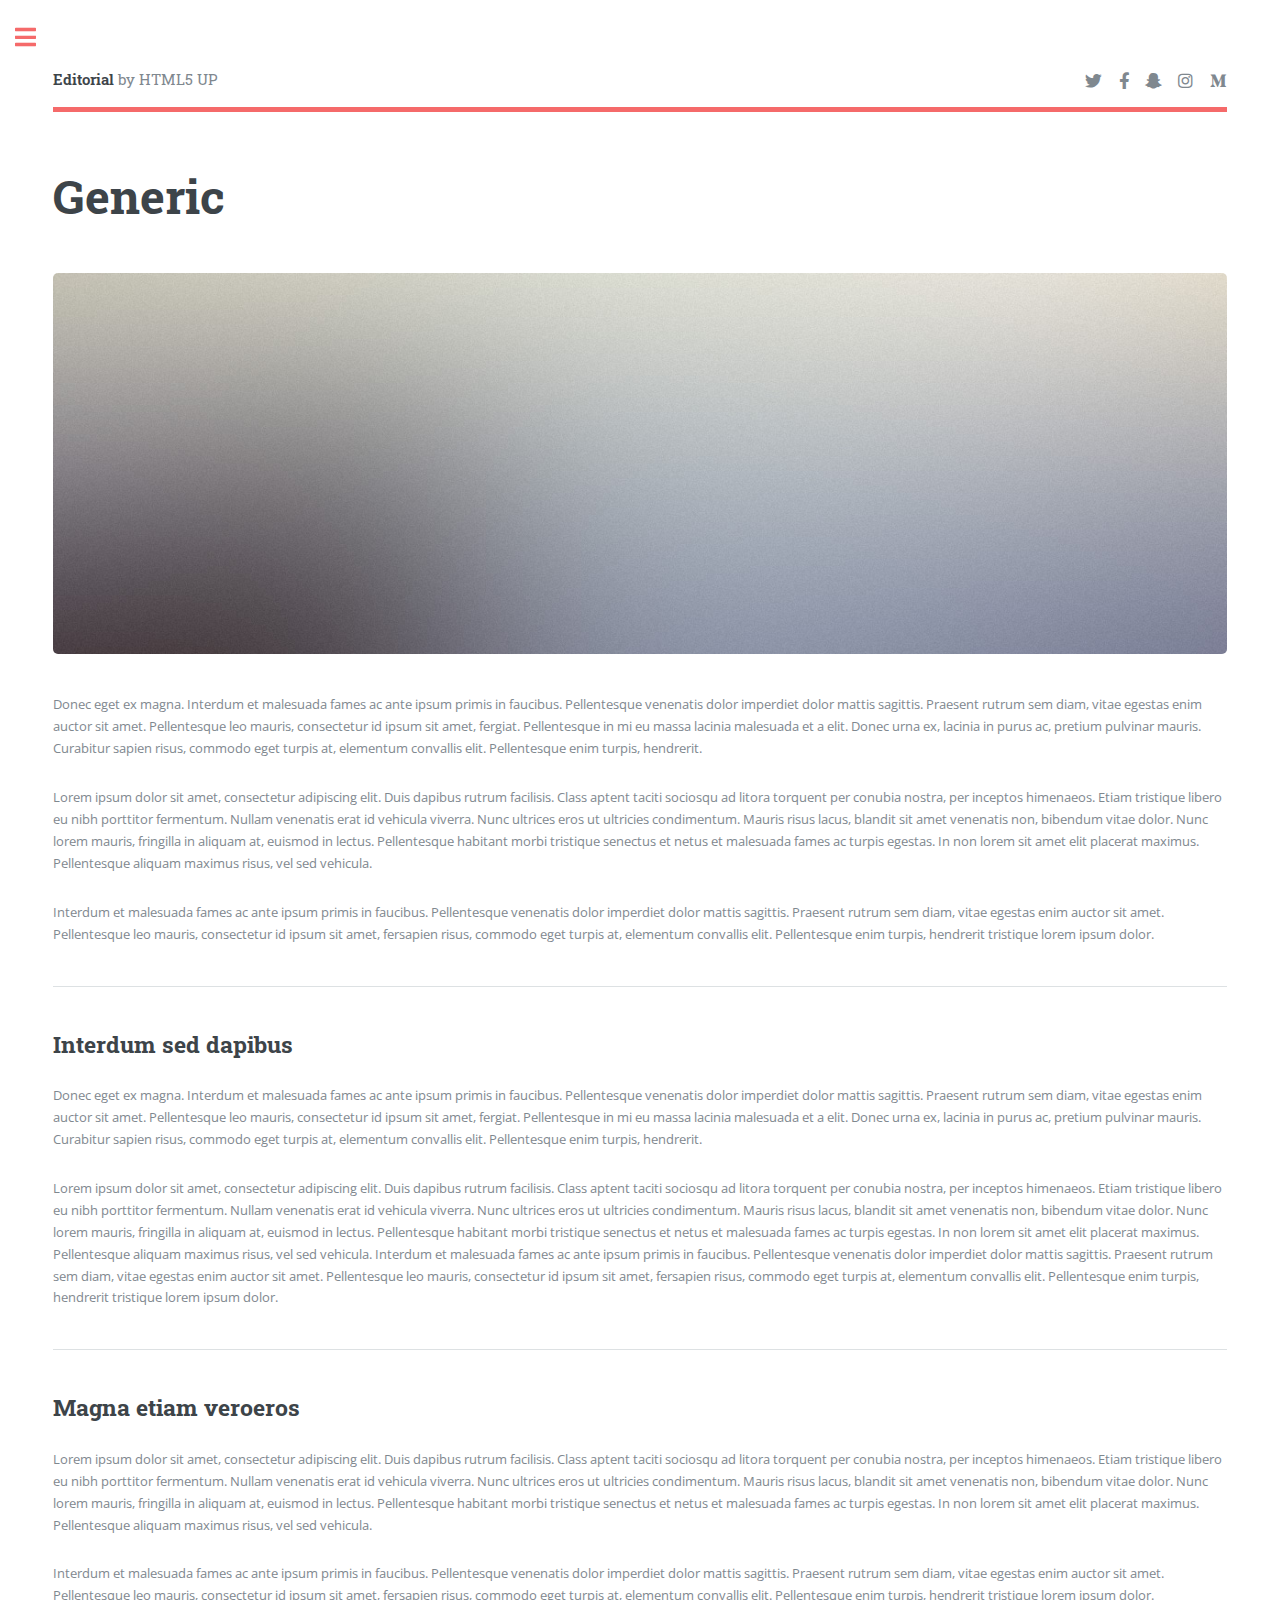
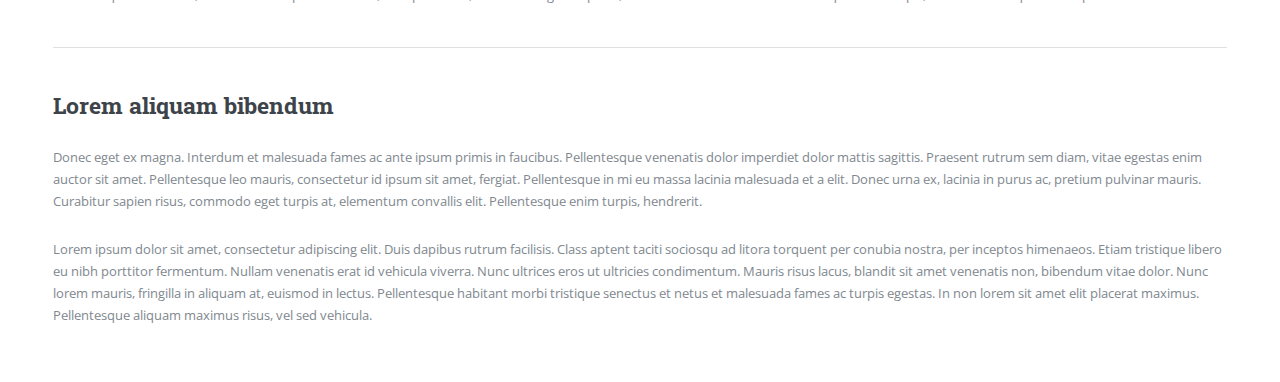
<file: generic.html>
<!DOCTYPE HTML>
<!--
	Editorial by HTML5 UP
	html5up.net | @ajlkn
	Free for personal and commercial use under the CCA 3.0 license (html5up.net/license)
-->
<html>
	<head>
		<title>Generic - Editorial by HTML5 UP</title>
		<meta charset="utf-8" />
		<meta name="viewport" content="width=device-width, initial-scale=1, user-scalable=no" />
		<link rel="stylesheet" href="assets/css/main.css" />
	</head>
	<body class="is-preload">

		<!-- Wrapper -->
			<div id="wrapper">

				<!-- Main -->
					<div id="main">
						<div class="inner">

							<!-- Header -->
								<header id="header">
									<a href="index.html" class="logo"><strong>Editorial</strong> by HTML5 UP</a>
									<ul class="icons">
										<li><a href="#" class="icon brands fa-twitter"><span class="label">Twitter</span></a></li>
										<li><a href="#" class="icon brands fa-facebook-f"><span class="label">Facebook</span></a></li>
										<li><a href="#" class="icon brands fa-snapchat-ghost"><span class="label">Snapchat</span></a></li>
										<li><a href="#" class="icon brands fa-instagram"><span class="label">Instagram</span></a></li>
										<li><a href="#" class="icon brands fa-medium-m"><span class="label">Medium</span></a></li>
									</ul>
								</header>

							<!-- Content -->
								<section>
									<header class="main">
										<h1>Generic</h1>
									</header>

									<span class="image main"><img src="images/pic11.jpg" alt="" /></span>

									<p>Donec eget ex magna. Interdum et malesuada fames ac ante ipsum primis in faucibus. Pellentesque venenatis dolor imperdiet dolor mattis sagittis. Praesent rutrum sem diam, vitae egestas enim auctor sit amet. Pellentesque leo mauris, consectetur id ipsum sit amet, fergiat. Pellentesque in mi eu massa lacinia malesuada et a elit. Donec urna ex, lacinia in purus ac, pretium pulvinar mauris. Curabitur sapien risus, commodo eget turpis at, elementum convallis elit. Pellentesque enim turpis, hendrerit.</p>
									<p>Lorem ipsum dolor sit amet, consectetur adipiscing elit. Duis dapibus rutrum facilisis. Class aptent taciti sociosqu ad litora torquent per conubia nostra, per inceptos himenaeos. Etiam tristique libero eu nibh porttitor fermentum. Nullam venenatis erat id vehicula viverra. Nunc ultrices eros ut ultricies condimentum. Mauris risus lacus, blandit sit amet venenatis non, bibendum vitae dolor. Nunc lorem mauris, fringilla in aliquam at, euismod in lectus. Pellentesque habitant morbi tristique senectus et netus et malesuada fames ac turpis egestas. In non lorem sit amet elit placerat maximus. Pellentesque aliquam maximus risus, vel sed vehicula.</p>
									<p>Interdum et malesuada fames ac ante ipsum primis in faucibus. Pellentesque venenatis dolor imperdiet dolor mattis sagittis. Praesent rutrum sem diam, vitae egestas enim auctor sit amet. Pellentesque leo mauris, consectetur id ipsum sit amet, fersapien risus, commodo eget turpis at, elementum convallis elit. Pellentesque enim turpis, hendrerit tristique lorem ipsum dolor.</p>

									<hr class="major" />

									<h2>Interdum sed dapibus</h2>
									<p>Donec eget ex magna. Interdum et malesuada fames ac ante ipsum primis in faucibus. Pellentesque venenatis dolor imperdiet dolor mattis sagittis. Praesent rutrum sem diam, vitae egestas enim auctor sit amet. Pellentesque leo mauris, consectetur id ipsum sit amet, fergiat. Pellentesque in mi eu massa lacinia malesuada et a elit. Donec urna ex, lacinia in purus ac, pretium pulvinar mauris. Curabitur sapien risus, commodo eget turpis at, elementum convallis elit. Pellentesque enim turpis, hendrerit.</p>
									<p>Lorem ipsum dolor sit amet, consectetur adipiscing elit. Duis dapibus rutrum facilisis. Class aptent taciti sociosqu ad litora torquent per conubia nostra, per inceptos himenaeos. Etiam tristique libero eu nibh porttitor fermentum. Nullam venenatis erat id vehicula viverra. Nunc ultrices eros ut ultricies condimentum. Mauris risus lacus, blandit sit amet venenatis non, bibendum vitae dolor. Nunc lorem mauris, fringilla in aliquam at, euismod in lectus. Pellentesque habitant morbi tristique senectus et netus et malesuada fames ac turpis egestas. In non lorem sit amet elit placerat maximus. Pellentesque aliquam maximus risus, vel sed vehicula. Interdum et malesuada fames ac ante ipsum primis in faucibus. Pellentesque venenatis dolor imperdiet dolor mattis sagittis. Praesent rutrum sem diam, vitae egestas enim auctor sit amet. Pellentesque leo mauris, consectetur id ipsum sit amet, fersapien risus, commodo eget turpis at, elementum convallis elit. Pellentesque enim turpis, hendrerit tristique lorem ipsum dolor.</p>

									<hr class="major" />

									<h2>Magna etiam veroeros</h2>
									<p>Lorem ipsum dolor sit amet, consectetur adipiscing elit. Duis dapibus rutrum facilisis. Class aptent taciti sociosqu ad litora torquent per conubia nostra, per inceptos himenaeos. Etiam tristique libero eu nibh porttitor fermentum. Nullam venenatis erat id vehicula viverra. Nunc ultrices eros ut ultricies condimentum. Mauris risus lacus, blandit sit amet venenatis non, bibendum vitae dolor. Nunc lorem mauris, fringilla in aliquam at, euismod in lectus. Pellentesque habitant morbi tristique senectus et netus et malesuada fames ac turpis egestas. In non lorem sit amet elit placerat maximus. Pellentesque aliquam maximus risus, vel sed vehicula.</p>
									<p>Interdum et malesuada fames ac ante ipsum primis in faucibus. Pellentesque venenatis dolor imperdiet dolor mattis sagittis. Praesent rutrum sem diam, vitae egestas enim auctor sit amet. Pellentesque leo mauris, consectetur id ipsum sit amet, fersapien risus, commodo eget turpis at, elementum convallis elit. Pellentesque enim turpis, hendrerit tristique lorem ipsum dolor.</p>

									<hr class="major" />

									<h2>Lorem aliquam bibendum</h2>
									<p>Donec eget ex magna. Interdum et malesuada fames ac ante ipsum primis in faucibus. Pellentesque venenatis dolor imperdiet dolor mattis sagittis. Praesent rutrum sem diam, vitae egestas enim auctor sit amet. Pellentesque leo mauris, consectetur id ipsum sit amet, fergiat. Pellentesque in mi eu massa lacinia malesuada et a elit. Donec urna ex, lacinia in purus ac, pretium pulvinar mauris. Curabitur sapien risus, commodo eget turpis at, elementum convallis elit. Pellentesque enim turpis, hendrerit.</p>
									<p>Lorem ipsum dolor sit amet, consectetur adipiscing elit. Duis dapibus rutrum facilisis. Class aptent taciti sociosqu ad litora torquent per conubia nostra, per inceptos himenaeos. Etiam tristique libero eu nibh porttitor fermentum. Nullam venenatis erat id vehicula viverra. Nunc ultrices eros ut ultricies condimentum. Mauris risus lacus, blandit sit amet venenatis non, bibendum vitae dolor. Nunc lorem mauris, fringilla in aliquam at, euismod in lectus. Pellentesque habitant morbi tristique senectus et netus et malesuada fames ac turpis egestas. In non lorem sit amet elit placerat maximus. Pellentesque aliquam maximus risus, vel sed vehicula.</p>

								</section>

						</div>
					</div>

				<!-- Sidebar -->
					<div id="sidebar">
						<div class="inner">

							<!-- Search -->
								<section id="search" class="alt">
									<form method="post" action="#">
										<input type="text" name="query" id="query" placeholder="Search" />
									</form>
								</section>

							<!-- Menu -->
								<nav id="menu">
									<header class="major">
										<h2>Menu</h2>
									</header>
									<ul>
										<li><a href="index.html">Homepage</a></li>
										<li><a href="generic.html">Generic</a></li>
										<li><a href="elements.html">Elements</a></li>
										<li>
											<span class="opener">Submenu</span>
											<ul>
												<li><a href="#">Lorem Dolor</a></li>
												<li><a href="#">Ipsum Adipiscing</a></li>
												<li><a href="#">Tempus Magna</a></li>
												<li><a href="#">Feugiat Veroeros</a></li>
											</ul>
										</li>
										<li><a href="#">Etiam Dolore</a></li>
										<li><a href="#">Adipiscing</a></li>
										<li>
											<span class="opener">Another Submenu</span>
											<ul>
												<li><a href="#">Lorem Dolor</a></li>
												<li><a href="#">Ipsum Adipiscing</a></li>
												<li><a href="#">Tempus Magna</a></li>
												<li><a href="#">Feugiat Veroeros</a></li>
											</ul>
										</li>
										<li><a href="#">Maximus Erat</a></li>
										<li><a href="#">Sapien Mauris</a></li>
										<li><a href="#">Amet Lacinia</a></li>
									</ul>
								</nav>

							<!-- Section -->
								<section>
									<header class="major">
										<h2>Ante interdum</h2>
									</header>
									<div class="mini-posts">
										<article>
											<a href="#" class="image"><img src="images/pic07.jpg" alt="" /></a>
											<p>Aenean ornare velit lacus, ac varius enim lorem ullamcorper dolore aliquam.</p>
										</article>
										<article>
											<a href="#" class="image"><img src="images/pic08.jpg" alt="" /></a>
											<p>Aenean ornare velit lacus, ac varius enim lorem ullamcorper dolore aliquam.</p>
										</article>
										<article>
											<a href="#" class="image"><img src="images/pic09.jpg" alt="" /></a>
											<p>Aenean ornare velit lacus, ac varius enim lorem ullamcorper dolore aliquam.</p>
										</article>
									</div>
									<ul class="actions">
										<li><a href="#" class="button">More</a></li>
									</ul>
								</section>

							<!-- Section -->
								<section>
									<header class="major">
										<h2>Get in touch</h2>
									</header>
									<p>Sed varius enim lorem ullamcorper dolore aliquam aenean ornare velit lacus, ac varius enim lorem ullamcorper dolore. Proin sed aliquam facilisis ante interdum. Sed nulla amet lorem feugiat tempus aliquam.</p>
									<ul class="contact">
										<li class="icon solid fa-envelope"><a href="#">information@untitled.tld</a></li>
										<li class="icon solid fa-phone">(000) 000-0000</li>
										<li class="icon solid fa-home">1234 Somewhere Road #8254<br />
										Nashville, TN 00000-0000</li>
									</ul>
								</section>

							<!-- Footer -->
								<footer id="footer">
									<p class="copyright">&copy; Untitled. All rights reserved. Demo Images: <a href="https://unsplash.com">Unsplash</a>. Design: <a href="https://html5up.net">HTML5 UP</a>.</p>
								</footer>

						</div>
					</div>

			</div>

		<!-- Scripts -->
			<script src="assets/js/jquery.min.js"></script>
			<script src="assets/js/browser.min.js"></script>
			<script src="assets/js/breakpoints.min.js"></script>
			<script src="assets/js/util.js"></script>
			<script src="assets/js/main.js"></script>

	</body>
</html>
</file>
<file: diary/style.css>
body{
    margin: 0;
    padding: 0;
    background-color: #eca1a147;
    /* display: flex; */
    justify-content: justify;
    align-items: center;
    height: 100vh;
    text-align:center;
}

label {
    display: inline-block; 
    width: 120px; 
    text-align: right;
    margin-right: 10px; 
  }
#mood {
    width: 160px; 
    height: 100px;
  }

  #location {
    width: 160px; 
    height: 20px;
  }

/* ul.grid li:before {
 content: "";
} */

@import url(fontawesome-all.min.css);
@import url("https://fonts.googleapis.com/css?family=Open+Sans:400,600,400italic,600italic|Roboto+Slab:400,700");
</file>
<file: assets/css/main.css>
@import url(fontawesome-all.min.css);
@import url("https://fonts.googleapis.com/css?family=Open+Sans:400,600,400italic,600italic|Roboto+Slab:400,700");
/*
	Editorial by HTML5 UP
	html5up.net | @ajlkn
	Free for personal and commercial use under the CCA 3.0 license (html5up.net/license)
*/
html, body, div, span, applet, object,
iframe, h1, h2, h3, h4, h5, h6, p, blockquote,
pre, a, abbr, acronym, address, big, cite,
code, del, dfn, em, img, ins, kbd, q, s, samp,
small, strike, strong, sub, sup, tt, var, b,
u, i, center, dl, dt, dd, ol, ul, li, fieldset,
form, label, legend, table, caption, tbody,
tfoot, thead, tr, th, td, article, aside,
canvas, details, embed, figure, figcaption,
footer, header, hgroup, menu, nav, output, ruby,
section, summary, time, mark, audio, video {
  margin: 0;
  padding: 0;
  border: 0;
  font-size: 100%;
  font: inherit;
  vertical-align: baseline; }

article, aside, details, figcaption, figure,
footer, header, hgroup, menu, nav, section {
  display: block; }

body {
  line-height: 1; }

ol, ul {
  list-style: none; }

blockquote, q {
  quotes: none; }
  blockquote:before, blockquote:after, q:before, q:after {
    content: '';
    content: none; }

table {
  border-collapse: collapse;
  border-spacing: 0; }

body {
  -webkit-text-size-adjust: none; }

mark {
  background-color: transparent;
  color: inherit; }

input::-moz-focus-inner {
  border: 0;
  padding: 0; }

input, select, textarea {
  -moz-appearance: none;
  -webkit-appearance: none;
  -ms-appearance: none;
  appearance: none; }

/* Basic */
@-ms-viewport {
  width: device-width; }

body {
  -ms-overflow-style: scrollbar; }

@media screen and (max-width: 480px) {
  html, body {
    min-width: 320px; } }

html {
  box-sizing: border-box; }

*, *:before, *:after {
  box-sizing: inherit; }

body {
  background: #ffffff; }
  body.is-preload *, body.is-preload *:before, body.is-preload *:after, body.is-resizing *, body.is-resizing *:before, body.is-resizing *:after {
    -moz-animation: none !important;
    -webkit-animation: none !important;
    -ms-animation: none !important;
    animation: none !important;
    -moz-transition: none !important;
    -webkit-transition: none !important;
    -ms-transition: none !important;
    transition: none !important; }

/* Type */
body, input, select, textarea {
  color: #7f888f;
  font-family: "Open Sans", sans-serif;
  font-size: 13pt;
  font-weight: 400;
  line-height: 1.65; }
  @media screen and (max-width: 1680px) {
    body, input, select, textarea {
      font-size: 11pt; } }
  @media screen and (max-width: 1280px) {
    body, input, select, textarea {
      font-size: 10pt; } }
  @media screen and (max-width: 360px) {
    body, input, select, textarea {
      font-size: 9pt; } }

a {
  -moz-transition: color 0.2s ease-in-out, border-bottom-color 0.2s ease-in-out;
  -webkit-transition: color 0.2s ease-in-out, border-bottom-color 0.2s ease-in-out;
  -ms-transition: color 0.2s ease-in-out, border-bottom-color 0.2s ease-in-out;
  transition: color 0.2s ease-in-out, border-bottom-color 0.2s ease-in-out;
  border-bottom: dotted 1px;
  color: #f56a6a;
  text-decoration: none; }
  a:hover {
    border-bottom-color: #f56a6a;
    color: #f56a6a !important; }
    a:hover strong {
      color: inherit; }

strong, b {
  color: #3d4449;
  font-weight: 600; }

em, i {
  font-style: italic; }

p {
  margin: 0 0 2em 0; }

h1, h2, h3, h4, h5, h6 {
  color: #3d4449;
  font-family: "Roboto Slab", serif;
  font-weight: 700;
  line-height: 1.5;
  margin: 0 0 1em 0; }
  h1 a, h2 a, h3 a, h4 a, h5 a, h6 a {
    color: inherit;
    text-decoration: none;
    border-bottom: 0; }

h1 {
  font-size: 4em;
  margin: 0 0 0.5em 0;
  line-height: 1.3; }

h2 {
  font-size: 1.75em; }

h3 {
  font-size: 1.25em; }

h4 {
  font-size: 1.1em; }

h5 {
  font-size: 0.9em; }

h6 {
  font-size: 0.7em; }

@media screen and (max-width: 1680px) {
  h1 {
    font-size: 3.5em; } }

@media screen and (max-width: 980px) {
  h1 {
    font-size: 3.25em; } }

@media screen and (max-width: 736px) {
  h1 {
    font-size: 2em;
    line-height: 1.4; }
  h2 {
    font-size: 1.5em; } }

sub {
  font-size: 0.8em;
  position: relative;
  top: 0.5em; }

sup {
  font-size: 0.8em;
  position: relative;
  top: -0.5em; }

blockquote {
  border-left: solid 3px rgba(210, 215, 217, 0.75);
  font-style: italic;
  margin: 0 0 2em 0;
  padding: 0.5em 0 0.5em 2em; }

code {
  background: rgba(230, 235, 237, 0.25);
  border-radius: 0.375em;
  border: solid 1px rgba(210, 215, 217, 0.75);
  font-family: "Courier New", monospace;
  font-size: 0.9em;
  margin: 0 0.25em;
  padding: 0.25em 0.65em; }

pre {
  -webkit-overflow-scrolling: touch;
  font-family: "Courier New", monospace;
  font-size: 0.9em;
  margin: 0 0 2em 0; }
  pre code {
    display: block;
    line-height: 1.75;
    padding: 1em 1.5em;
    overflow-x: auto; }

hr {
  border: 0;
  border-bottom: solid 1px rgba(210, 215, 217, 0.75);
  margin: 2em 0; }
  hr.major {
    margin: 3em 0; }

.align-left {
  text-align: left; }

.align-center {
  text-align: center; }

.align-right {
  text-align: right; }

/* Row */
.row {
  display: flex;
  flex-wrap: wrap;
  box-sizing: border-box;
  align-items: stretch; }
  .row > * {
    box-sizing: border-box; }
  .row.gtr-uniform > * > :last-child {
    margin-bottom: 0; }
  .row.aln-left {
    justify-content: flex-start; }
  .row.aln-center {
    justify-content: center; }
  .row.aln-right {
    justify-content: flex-end; }
  .row.aln-top {
    align-items: flex-start; }
  .row.aln-middle {
    align-items: center; }
  .row.aln-bottom {
    align-items: flex-end; }
  .row > .imp {
    order: -1; }
  .row > .col-1 {
    width: 8.33333%; }
  .row > .off-1 {
    margin-left: 8.33333%; }
  .row > .col-2 {
    width: 16.66667%; }
  .row > .off-2 {
    margin-left: 16.66667%; }
  .row > .col-3 {
    width: 25%; }
  .row > .off-3 {
    margin-left: 25%; }
  .row > .col-4 {
    width: 33.33333%; }
  .row > .off-4 {
    margin-left: 33.33333%; }
  .row > .col-5 {
    width: 41.66667%; }
  .row > .off-5 {
    margin-left: 41.66667%; }
  .row > .col-6 {
    width: 50%; }
  .row > .off-6 {
    margin-left: 50%; }
  .row > .col-7 {
    width: 58.33333%; }
  .row > .off-7 {
    margin-left: 58.33333%; }
  .row > .col-8 {
    width: 66.66667%; }
  .row > .off-8 {
    margin-left: 66.66667%; }
  .row > .col-9 {
    width: 75%; }
  .row > .off-9 {
    margin-left: 75%; }
  .row > .col-10 {
    width: 83.33333%; }
  .row > .off-10 {
    margin-left: 83.33333%; }
  .row > .col-11 {
    width: 91.66667%; }
  .row > .off-11 {
    margin-left: 91.66667%; }
  .row > .col-12 {
    width: 100%; }
  .row > .off-12 {
    margin-left: 100%; }
  .row.gtr-0 {
    margin-top: 0;
    margin-left: 0em; }
    .row.gtr-0 > * {
      padding: 0 0 0 0em; }
    .row.gtr-0.gtr-uniform {
      margin-top: 0em; }
      .row.gtr-0.gtr-uniform > * {
        padding-top: 0em; }
  .row.gtr-25 {
    margin-top: 0;
    margin-left: -0.375em; }
    .row.gtr-25 > * {
      padding: 0 0 0 0.375em; }
    .row.gtr-25.gtr-uniform {
      margin-top: -0.375em; }
      .row.gtr-25.gtr-uniform > * {
        padding-top: 0.375em; }
  .row.gtr-50 {
    margin-top: 0;
    margin-left: -0.75em; }
    .row.gtr-50 > * {
      padding: 0 0 0 0.75em; }
    .row.gtr-50.gtr-uniform {
      margin-top: -0.75em; }
      .row.gtr-50.gtr-uniform > * {
        padding-top: 0.75em; }
  .row {
    margin-top: 0;
    margin-left: -1.5em; }
    .row > * {
      padding: 0 0 0 1.5em; }
    .row.gtr-uniform {
      margin-top: -1.5em; }
      .row.gtr-uniform > * {
        padding-top: 1.5em; }
  .row.gtr-150 {
    margin-top: 0;
    margin-left: -2.25em; }
    .row.gtr-150 > * {
      padding: 0 0 0 2.25em; }
    .row.gtr-150.gtr-uniform {
      margin-top: -2.25em; }
      .row.gtr-150.gtr-uniform > * {
        padding-top: 2.25em; }
  .row.gtr-200 {
    margin-top: 0;
    margin-left: -3em; }
    .row.gtr-200 > * {
      padding: 0 0 0 3em; }
    .row.gtr-200.gtr-uniform {
      margin-top: -3em; }
      .row.gtr-200.gtr-uniform > * {
        padding-top: 3em; }
  @media screen and (max-width: 1680px) {
    .row {
      display: flex;
      flex-wrap: wrap;
      box-sizing: border-box;
      align-items: stretch; }
      .row > * {
        box-sizing: border-box; }
      .row.gtr-uniform > * > :last-child {
        margin-bottom: 0; }
      .row.aln-left {
        justify-content: flex-start; }
      .row.aln-center {
        justify-content: center; }
      .row.aln-right {
        justify-content: flex-end; }
      .row.aln-top {
        align-items: flex-start; }
      .row.aln-middle {
        align-items: center; }
      .row.aln-bottom {
        align-items: flex-end; }
      .row > .imp-xlarge {
        order: -1; }
      .row > .col-1-xlarge {
        width: 8.33333%; }
      .row > .off-1-xlarge {
        margin-left: 8.33333%; }
      .row > .col-2-xlarge {
        width: 16.66667%; }
      .row > .off-2-xlarge {
        margin-left: 16.66667%; }
      .row > .col-3-xlarge {
        width: 25%; }
      .row > .off-3-xlarge {
        margin-left: 25%; }
      .row > .col-4-xlarge {
        width: 33.33333%; }
      .row > .off-4-xlarge {
        margin-left: 33.33333%; }
      .row > .col-5-xlarge {
        width: 41.66667%; }
      .row > .off-5-xlarge {
        margin-left: 41.66667%; }
      .row > .col-6-xlarge {
        width: 50%; }
      .row > .off-6-xlarge {
        margin-left: 50%; }
      .row > .col-7-xlarge {
        width: 58.33333%; }
      .row > .off-7-xlarge {
        margin-left: 58.33333%; }
      .row > .col-8-xlarge {
        width: 66.66667%; }
      .row > .off-8-xlarge {
        margin-left: 66.66667%; }
      .row > .col-9-xlarge {
        width: 75%; }
      .row > .off-9-xlarge {
        margin-left: 75%; }
      .row > .col-10-xlarge {
        width: 83.33333%; }
      .row > .off-10-xlarge {
        margin-left: 83.33333%; }
      .row > .col-11-xlarge {
        width: 91.66667%; }
      .row > .off-11-xlarge {
        margin-left: 91.66667%; }
      .row > .col-12-xlarge {
        width: 100%; }
      .row > .off-12-xlarge {
        margin-left: 100%; }
      .row.gtr-0 {
        margin-top: 0;
        margin-left: 0em; }
        .row.gtr-0 > * {
          padding: 0 0 0 0em; }
        .row.gtr-0.gtr-uniform {
          margin-top: 0em; }
          .row.gtr-0.gtr-uniform > * {
            padding-top: 0em; }
      .row.gtr-25 {
        margin-top: 0;
        margin-left: -0.375em; }
        .row.gtr-25 > * {
          padding: 0 0 0 0.375em; }
        .row.gtr-25.gtr-uniform {
          margin-top: -0.375em; }
          .row.gtr-25.gtr-uniform > * {
            padding-top: 0.375em; }
      .row.gtr-50 {
        margin-top: 0;
        margin-left: -0.75em; }
        .row.gtr-50 > * {
          padding: 0 0 0 0.75em; }
        .row.gtr-50.gtr-uniform {
          margin-top: -0.75em; }
          .row.gtr-50.gtr-uniform > * {
            padding-top: 0.75em; }
      .row {
        margin-top: 0;
        margin-left: -1.5em; }
        .row > * {
          padding: 0 0 0 1.5em; }
        .row.gtr-uniform {
          margin-top: -1.5em; }
          .row.gtr-uniform > * {
            padding-top: 1.5em; }
      .row.gtr-150 {
        margin-top: 0;
        margin-left: -2.25em; }
        .row.gtr-150 > * {
          padding: 0 0 0 2.25em; }
        .row.gtr-150.gtr-uniform {
          margin-top: -2.25em; }
          .row.gtr-150.gtr-uniform > * {
            padding-top: 2.25em; }
      .row.gtr-200 {
        margin-top: 0;
        margin-left: -3em; }
        .row.gtr-200 > * {
          padding: 0 0 0 3em; }
        .row.gtr-200.gtr-uniform {
          margin-top: -3em; }
          .row.gtr-200.gtr-uniform > * {
            padding-top: 3em; } }
  @media screen and (max-width: 1280px) {
    .row {
      display: flex;
      flex-wrap: wrap;
      box-sizing: border-box;
      align-items: stretch; }
      .row > * {
        box-sizing: border-box; }
      .row.gtr-uniform > * > :last-child {
        margin-bottom: 0; }
      .row.aln-left {
        justify-content: flex-start; }
      .row.aln-center {
        justify-content: center; }
      .row.aln-right {
        justify-content: flex-end; }
      .row.aln-top {
        align-items: flex-start; }
      .row.aln-middle {
        align-items: center; }
      .row.aln-bottom {
        align-items: flex-end; }
      .row > .imp-large {
        order: -1; }
      .row > .col-1-large {
        width: 8.33333%; }
      .row > .off-1-large {
        margin-left: 8.33333%; }
      .row > .col-2-large {
        width: 16.66667%; }
      .row > .off-2-large {
        margin-left: 16.66667%; }
      .row > .col-3-large {
        width: 25%; }
      .row > .off-3-large {
        margin-left: 25%; }
      .row > .col-4-large {
        width: 33.33333%; }
      .row > .off-4-large {
        margin-left: 33.33333%; }
      .row > .col-5-large {
        width: 41.66667%; }
      .row > .off-5-large {
        margin-left: 41.66667%; }
      .row > .col-6-large {
        width: 50%; }
      .row > .off-6-large {
        margin-left: 50%; }
      .row > .col-7-large {
        width: 58.33333%; }
      .row > .off-7-large {
        margin-left: 58.33333%; }
      .row > .col-8-large {
        width: 66.66667%; }
      .row > .off-8-large {
        margin-left: 66.66667%; }
      .row > .col-9-large {
        width: 75%; }
      .row > .off-9-large {
        margin-left: 75%; }
      .row > .col-10-large {
        width: 83.33333%; }
      .row > .off-10-large {
        margin-left: 83.33333%; }
      .row > .col-11-large {
        width: 91.66667%; }
      .row > .off-11-large {
        margin-left: 91.66667%; }
      .row > .col-12-large {
        width: 100%; }
      .row > .off-12-large {
        margin-left: 100%; }
      .row.gtr-0 {
        margin-top: 0;
        margin-left: 0em; }
        .row.gtr-0 > * {
          padding: 0 0 0 0em; }
        .row.gtr-0.gtr-uniform {
          margin-top: 0em; }
          .row.gtr-0.gtr-uniform > * {
            padding-top: 0em; }
      .row.gtr-25 {
        margin-top: 0;
        margin-left: -0.375em; }
        .row.gtr-25 > * {
          padding: 0 0 0 0.375em; }
        .row.gtr-25.gtr-uniform {
          margin-top: -0.375em; }
          .row.gtr-25.gtr-uniform > * {
            padding-top: 0.375em; }
      .row.gtr-50 {
        margin-top: 0;
        margin-left: -0.75em; }
        .row.gtr-50 > * {
          padding: 0 0 0 0.75em; }
        .row.gtr-50.gtr-uniform {
          margin-top: -0.75em; }
          .row.gtr-50.gtr-uniform > * {
            padding-top: 0.75em; }
      .row {
        margin-top: 0;
        margin-left: -1.5em; }
        .row > * {
          padding: 0 0 0 1.5em; }
        .row.gtr-uniform {
          margin-top: -1.5em; }
          .row.gtr-uniform > * {
            padding-top: 1.5em; }
      .row.gtr-150 {
        margin-top: 0;
        margin-left: -2.25em; }
        .row.gtr-150 > * {
          padding: 0 0 0 2.25em; }
        .row.gtr-150.gtr-uniform {
          margin-top: -2.25em; }
          .row.gtr-150.gtr-uniform > * {
            padding-top: 2.25em; }
      .row.gtr-200 {
        margin-top: 0;
        margin-left: -3em; }
        .row.gtr-200 > * {
          padding: 0 0 0 3em; }
        .row.gtr-200.gtr-uniform {
          margin-top: -3em; }
          .row.gtr-200.gtr-uniform > * {
            padding-top: 3em; } }
  @media screen and (max-width: 980px) {
    .row {
      display: flex;
      flex-wrap: wrap;
      box-sizing: border-box;
      align-items: stretch; }
      .row > * {
        box-sizing: border-box; }
      .row.gtr-uniform > * > :last-child {
        margin-bottom: 0; }
      .row.aln-left {
        justify-content: flex-start; }
      .row.aln-center {
        justify-content: center; }
      .row.aln-right {
        justify-content: flex-end; }
      .row.aln-top {
        align-items: flex-start; }
      .row.aln-middle {
        align-items: center; }
      .row.aln-bottom {
        align-items: flex-end; }
      .row > .imp-medium {
        order: -1; }
      .row > .col-1-medium {
        width: 8.33333%; }
      .row > .off-1-medium {
        margin-left: 8.33333%; }
      .row > .col-2-medium {
        width: 16.66667%; }
      .row > .off-2-medium {
        margin-left: 16.66667%; }
      .row > .col-3-medium {
        width: 25%; }
      .row > .off-3-medium {
        margin-left: 25%; }
      .row > .col-4-medium {
        width: 33.33333%; }
      .row > .off-4-medium {
        margin-left: 33.33333%; }
      .row > .col-5-medium {
        width: 41.66667%; }
      .row > .off-5-medium {
        margin-left: 41.66667%; }
      .row > .col-6-medium {
        width: 50%; }
      .row > .off-6-medium {
        margin-left: 50%; }
      .row > .col-7-medium {
        width: 58.33333%; }
      .row > .off-7-medium {
        margin-left: 58.33333%; }
      .row > .col-8-medium {
        width: 66.66667%; }
      .row > .off-8-medium {
        margin-left: 66.66667%; }
      .row > .col-9-medium {
        width: 75%; }
      .row > .off-9-medium {
        margin-left: 75%; }
      .row > .col-10-medium {
        width: 83.33333%; }
      .row > .off-10-medium {
        margin-left: 83.33333%; }
      .row > .col-11-medium {
        width: 91.66667%; }
      .row > .off-11-medium {
        margin-left: 91.66667%; }
      .row > .col-12-medium {
        width: 100%; }
      .row > .off-12-medium {
        margin-left: 100%; }
      .row.gtr-0 {
        margin-top: 0;
        margin-left: 0em; }
        .row.gtr-0 > * {
          padding: 0 0 0 0em; }
        .row.gtr-0.gtr-uniform {
          margin-top: 0em; }
          .row.gtr-0.gtr-uniform > * {
            padding-top: 0em; }
      .row.gtr-25 {
        margin-top: 0;
        margin-left: -0.375em; }
        .row.gtr-25 > * {
          padding: 0 0 0 0.375em; }
        .row.gtr-25.gtr-uniform {
          margin-top: -0.375em; }
          .row.gtr-25.gtr-uniform > * {
            padding-top: 0.375em; }
      .row.gtr-50 {
        margin-top: 0;
        margin-left: -0.75em; }
        .row.gtr-50 > * {
          padding: 0 0 0 0.75em; }
        .row.gtr-50.gtr-uniform {
          margin-top: -0.75em; }
          .row.gtr-50.gtr-uniform > * {
            padding-top: 0.75em; }
      .row {
        margin-top: 0;
        margin-left: -1.5em; }
        .row > * {
          padding: 0 0 0 1.5em; }
        .row.gtr-uniform {
          margin-top: -1.5em; }
          .row.gtr-uniform > * {
            padding-top: 1.5em; }
      .row.gtr-150 {
        margin-top: 0;
        margin-left: -2.25em; }
        .row.gtr-150 > * {
          padding: 0 0 0 2.25em; }
        .row.gtr-150.gtr-uniform {
          margin-top: -2.25em; }
          .row.gtr-150.gtr-uniform > * {
            padding-top: 2.25em; }
      .row.gtr-200 {
        margin-top: 0;
        margin-left: -3em; }
        .row.gtr-200 > * {
          padding: 0 0 0 3em; }
        .row.gtr-200.gtr-uniform {
          margin-top: -3em; }
          .row.gtr-200.gtr-uniform > * {
            padding-top: 3em; } }
  @media screen and (max-width: 736px) {
    .row {
      display: flex;
      flex-wrap: wrap;
      box-sizing: border-box;
      align-items: stretch; }
      .row > * {
        box-sizing: border-box; }
      .row.gtr-uniform > * > :last-child {
        margin-bottom: 0; }
      .row.aln-left {
        justify-content: flex-start; }
      .row.aln-center {
        justify-content: center; }
      .row.aln-right {
        justify-content: flex-end; }
      .row.aln-top {
        align-items: flex-start; }
      .row.aln-middle {
        align-items: center; }
      .row.aln-bottom {
        align-items: flex-end; }
      .row > .imp-small {
        order: -1; }
      .row > .col-1-small {
        width: 8.33333%; }
      .row > .off-1-small {
        margin-left: 8.33333%; }
      .row > .col-2-small {
        width: 16.66667%; }
      .row > .off-2-small {
        margin-left: 16.66667%; }
      .row > .col-3-small {
        width: 25%; }
      .row > .off-3-small {
        margin-left: 25%; }
      .row > .col-4-small {
        width: 33.33333%; }
      .row > .off-4-small {
        margin-left: 33.33333%; }
      .row > .col-5-small {
        width: 41.66667%; }
      .row > .off-5-small {
        margin-left: 41.66667%; }
      .row > .col-6-small {
        width: 50%; }
      .row > .off-6-small {
        margin-left: 50%; }
      .row > .col-7-small {
        width: 58.33333%; }
      .row > .off-7-small {
        margin-left: 58.33333%; }
      .row > .col-8-small {
        width: 66.66667%; }
      .row > .off-8-small {
        margin-left: 66.66667%; }
      .row > .col-9-small {
        width: 75%; }
      .row > .off-9-small {
        margin-left: 75%; }
      .row > .col-10-small {
        width: 83.33333%; }
      .row > .off-10-small {
        margin-left: 83.33333%; }
      .row > .col-11-small {
        width: 91.66667%; }
      .row > .off-11-small {
        margin-left: 91.66667%; }
      .row > .col-12-small {
        width: 100%; }
      .row > .off-12-small {
        margin-left: 100%; }
      .row.gtr-0 {
        margin-top: 0;
        margin-left: 0em; }
        .row.gtr-0 > * {
          padding: 0 0 0 0em; }
        .row.gtr-0.gtr-uniform {
          margin-top: 0em; }
          .row.gtr-0.gtr-uniform > * {
            padding-top: 0em; }
      .row.gtr-25 {
        margin-top: 0;
        margin-left: -0.375em; }
        .row.gtr-25 > * {
          padding: 0 0 0 0.375em; }
        .row.gtr-25.gtr-uniform {
          margin-top: -0.375em; }
          .row.gtr-25.gtr-uniform > * {
            padding-top: 0.375em; }
      .row.gtr-50 {
        margin-top: 0;
        margin-left: -0.75em; }
        .row.gtr-50 > * {
          padding: 0 0 0 0.75em; }
        .row.gtr-50.gtr-uniform {
          margin-top: -0.75em; }
          .row.gtr-50.gtr-uniform > * {
            padding-top: 0.75em; }
      .row {
        margin-top: 0;
        margin-left: -1.5em; }
        .row > * {
          padding: 0 0 0 1.5em; }
        .row.gtr-uniform {
          margin-top: -1.5em; }
          .row.gtr-uniform > * {
            padding-top: 1.5em; }
      .row.gtr-150 {
        margin-top: 0;
        margin-left: -2.25em; }
        .row.gtr-150 > * {
          padding: 0 0 0 2.25em; }
        .row.gtr-150.gtr-uniform {
          margin-top: -2.25em; }
          .row.gtr-150.gtr-uniform > * {
            padding-top: 2.25em; }
      .row.gtr-200 {
        margin-top: 0;
        margin-left: -3em; }
        .row.gtr-200 > * {
          padding: 0 0 0 3em; }
        .row.gtr-200.gtr-uniform {
          margin-top: -3em; }
          .row.gtr-200.gtr-uniform > * {
            padding-top: 3em; } }
  @media screen and (max-width: 480px) {
    .row {
      display: flex;
      flex-wrap: wrap;
      box-sizing: border-box;
      align-items: stretch; }
      .row > * {
        box-sizing: border-box; }
      .row.gtr-uniform > * > :last-child {
        margin-bottom: 0; }
      .row.aln-left {
        justify-content: flex-start; }
      .row.aln-center {
        justify-content: center; }
      .row.aln-right {
        justify-content: flex-end; }
      .row.aln-top {
        align-items: flex-start; }
      .row.aln-middle {
        align-items: center; }
      .row.aln-bottom {
        align-items: flex-end; }
      .row > .imp-xsmall {
        order: -1; }
      .row > .col-1-xsmall {
        width: 8.33333%; }
      .row > .off-1-xsmall {
        margin-left: 8.33333%; }
      .row > .col-2-xsmall {
        width: 16.66667%; }
      .row > .off-2-xsmall {
        margin-left: 16.66667%; }
      .row > .col-3-xsmall {
        width: 25%; }
      .row > .off-3-xsmall {
        margin-left: 25%; }
      .row > .col-4-xsmall {
        width: 33.33333%; }
      .row > .off-4-xsmall {
        margin-left: 33.33333%; }
      .row > .col-5-xsmall {
        width: 41.66667%; }
      .row > .off-5-xsmall {
        margin-left: 41.66667%; }
      .row > .col-6-xsmall {
        width: 50%; }
      .row > .off-6-xsmall {
        margin-left: 50%; }
      .row > .col-7-xsmall {
        width: 58.33333%; }
      .row > .off-7-xsmall {
        margin-left: 58.33333%; }
      .row > .col-8-xsmall {
        width: 66.66667%; }
      .row > .off-8-xsmall {
        margin-left: 66.66667%; }
      .row > .col-9-xsmall {
        width: 75%; }
      .row > .off-9-xsmall {
        margin-left: 75%; }
      .row > .col-10-xsmall {
        width: 83.33333%; }
      .row > .off-10-xsmall {
        margin-left: 83.33333%; }
      .row > .col-11-xsmall {
        width: 91.66667%; }
      .row > .off-11-xsmall {
        margin-left: 91.66667%; }
      .row > .col-12-xsmall {
        width: 100%; }
      .row > .off-12-xsmall {
        margin-left: 100%; }
      .row.gtr-0 {
        margin-top: 0;
        margin-left: 0em; }
        .row.gtr-0 > * {
          padding: 0 0 0 0em; }
        .row.gtr-0.gtr-uniform {
          margin-top: 0em; }
          .row.gtr-0.gtr-uniform > * {
            padding-top: 0em; }
      .row.gtr-25 {
        margin-top: 0;
        margin-left: -0.375em; }
        .row.gtr-25 > * {
          padding: 0 0 0 0.375em; }
        .row.gtr-25.gtr-uniform {
          margin-top: -0.375em; }
          .row.gtr-25.gtr-uniform > * {
            padding-top: 0.375em; }
      .row.gtr-50 {
        margin-top: 0;
        margin-left: -0.75em; }
        .row.gtr-50 > * {
          padding: 0 0 0 0.75em; }
        .row.gtr-50.gtr-uniform {
          margin-top: -0.75em; }
          .row.gtr-50.gtr-uniform > * {
            padding-top: 0.75em; }
      .row {
        margin-top: 0;
        margin-left: -1.5em; }
        .row > * {
          padding: 0 0 0 1.5em; }
        .row.gtr-uniform {
          margin-top: -1.5em; }
          .row.gtr-uniform > * {
            padding-top: 1.5em; }
      .row.gtr-150 {
        margin-top: 0;
        margin-left: -2.25em; }
        .row.gtr-150 > * {
          padding: 0 0 0 2.25em; }
        .row.gtr-150.gtr-uniform {
          margin-top: -2.25em; }
          .row.gtr-150.gtr-uniform > * {
            padding-top: 2.25em; }
      .row.gtr-200 {
        margin-top: 0;
        margin-left: -3em; }
        .row.gtr-200 > * {
          padding: 0 0 0 3em; }
        .row.gtr-200.gtr-uniform {
          margin-top: -3em; }
          .row.gtr-200.gtr-uniform > * {
            padding-top: 3em; } }

/* Section/Article */
section.special, article.special {
  text-align: center; }

header p {
  font-family: "Roboto Slab", serif;
  font-size: 1em;
  font-weight: 400;
  letter-spacing: 0.075em;
  margin-top: -0.5em;
  text-transform: uppercase; }

header.major > :last-child {
  border-bottom: solid 3px #f56a6a;
  display: inline-block;
  margin: 0 0 2em 0;
  padding: 0 0.75em 0.5em 0; }

header.main > :last-child {
  margin: 0 0 1em 0; }

/* Form */
form {
  margin: 0 0 2em 0; }

label {
  color: #3d4449;
  display: block;
  font-size: 0.9em;
  font-weight: 600;
  margin: 0 0 1em 0; }

input[type="text"],
input[type="password"],
input[type="email"],
input[type="tel"],
input[type="search"],
input[type="url"],
select,
textarea {
  -moz-appearance: none;
  -webkit-appearance: none;
  -ms-appearance: none;
  appearance: none;
  background: #ffffff;
  border-radius: 0.375em;
  border: none;
  border: solid 1px rgba(210, 215, 217, 0.75);
  color: inherit;
  display: block;
  outline: 0;
  padding: 0 1em;
  text-decoration: none;
  width: 100%; }
  input[type="text"]:invalid,
  input[type="password"]:invalid,
  input[type="email"]:invalid,
  input[type="tel"]:invalid,
  input[type="search"]:invalid,
  input[type="url"]:invalid,
  select:invalid,
  textarea:invalid {
    box-shadow: none; }
  input[type="text"]:focus,
  input[type="password"]:focus,
  input[type="email"]:focus,
  input[type="tel"]:focus,
  input[type="search"]:focus,
  input[type="url"]:focus,
  select:focus,
  textarea:focus {
    border-color: #f56a6a;
    box-shadow: 0 0 0 1px #f56a6a; }

select {
  background-image: url("data:image/svg+xml;charset=utf8,%3Csvg xmlns='http://www.w3.org/2000/svg' width='40' height='40' preserveAspectRatio='none' viewBox='0 0 40 40'%3E%3Cpath d='M9.4,12.3l10.4,10.4l10.4-10.4c0.2-0.2,0.5-0.4,0.9-0.4c0.3,0,0.6,0.1,0.9,0.4l3.3,3.3c0.2,0.2,0.4,0.5,0.4,0.9 c0,0.4-0.1,0.6-0.4,0.9L20.7,31.9c-0.2,0.2-0.5,0.4-0.9,0.4c-0.3,0-0.6-0.1-0.9-0.4L4.3,17.3c-0.2-0.2-0.4-0.5-0.4-0.9 c0-0.4,0.1-0.6,0.4-0.9l3.3-3.3c0.2-0.2,0.5-0.4,0.9-0.4S9.1,12.1,9.4,12.3z' fill='rgba(210, 215, 217, 0.75)' /%3E%3C/svg%3E");
  background-size: 1.25em;
  background-repeat: no-repeat;
  background-position: calc(100% - 1em) center;
  height: 2.75em;
  padding-right: 2.75em;
  text-overflow: ellipsis; }
  select option {
    color: #3d4449;
    background: #ffffff; }
  select:focus::-ms-value {
    background-color: transparent; }
  select::-ms-expand {
    display: none; }

input[type="text"],
input[type="password"],
input[type="email"],
input[type="tel"],
input[type="search"],
input[type="url"],
select {
  height: 2.75em; }

textarea {
  padding: 0.75em 1em; }

input[type="checkbox"],
input[type="radio"] {
  -moz-appearance: none;
  -webkit-appearance: none;
  -ms-appearance: none;
  appearance: none;
  display: block;
  float: left;
  margin-right: -2em;
  opacity: 0;
  width: 1em;
  z-index: -1; }
  input[type="checkbox"] + label,
  input[type="radio"] + label {
    text-decoration: none;
    color: #7f888f;
    cursor: pointer;
    display: inline-block;
    font-size: 1em;
    font-weight: 400;
    padding-left: 2.4em;
    padding-right: 0.75em;
    position: relative; }
    input[type="checkbox"] + label:before,
    input[type="radio"] + label:before {
      -moz-osx-font-smoothing: grayscale;
      -webkit-font-smoothing: antialiased;
      display: inline-block;
      font-style: normal;
      font-variant: normal;
      text-rendering: auto;
      line-height: 1;
      text-transform: none !important;
      font-family: 'Font Awesome 5 Free';
      font-weight: 900; }
    input[type="checkbox"] + label:before,
    input[type="radio"] + label:before {
      background: #ffffff;
      border-radius: 0.375em;
      border: solid 1px rgba(210, 215, 217, 0.75);
      content: '';
      display: inline-block;
      font-size: 0.8em;
      height: 2.0625em;
      left: 0;
      line-height: 2.0625em;
      position: absolute;
      text-align: center;
      top: 0;
      width: 2.0625em; }
  input[type="checkbox"]:checked + label:before,
  input[type="radio"]:checked + label:before {
    background: #3d4449;
    border-color: #3d4449;
    color: #ffffff;
    content: '\f00c'; }
  input[type="checkbox"]:focus + label:before,
  input[type="radio"]:focus + label:before {
    border-color: #f56a6a;
    box-shadow: 0 0 0 1px #f56a6a; }

input[type="checkbox"] + label:before {
  border-radius: 0.375em; }

input[type="radio"] + label:before {
  border-radius: 100%; }

::-webkit-input-placeholder {
  color: #9fa3a6 !important;
  opacity: 1.0; }

:-moz-placeholder {
  color: #9fa3a6 !important;
  opacity: 1.0; }

::-moz-placeholder {
  color: #9fa3a6 !important;
  opacity: 1.0; }

:-ms-input-placeholder {
  color: #9fa3a6 !important;
  opacity: 1.0; }

/* Box */
.box {
  border-radius: 0.375em;
  border: solid 1px rgba(210, 215, 217, 0.75);
  margin-bottom: 2em;
  padding: 1.5em; }
  .box > :last-child,
  .box > :last-child > :last-child,
  .box > :last-child > :last-child > :last-child {
    margin-bottom: 0; }
  .box.alt {
    border: 0;
    border-radius: 0;
    padding: 0; }

/* Icon */
.icon {
  text-decoration: none;
  border-bottom: none;
  position: relative; }
  .icon:before {
    -moz-osx-font-smoothing: grayscale;
    -webkit-font-smoothing: antialiased;
    display: inline-block;
    font-style: normal;
    font-variant: normal;
    text-rendering: auto;
    line-height: 1;
    text-transform: none !important;
    font-family: 'Font Awesome 5 Free';
    font-weight: 400; }
  .icon > .label {
    display: none; }
  .icon:before {
    line-height: inherit; }
  .icon.solid:before {
    font-weight: 900; }
  .icon.brands:before {
    font-family: 'Font Awesome 5 Brands'; }

/* Image */
.image {
  border-radius: 0.375em;
  border: 0;
  display: inline-block;
  position: relative; }
  .image img {
    border-radius: 0.375em;
    display: block; }
  .image.left, .image.right {
    max-width: 40%; }
    .image.left img, .image.right img {
      width: 100%; }
  .image.left {
    float: left;
    padding: 0 1.5em 1em 0;
    top: 0.25em; }
  .image.right {
    float: right;
    padding: 0 0 1em 1.5em;
    top: 0.25em; }
  .image.fit {
    display: block;
    margin: 0 0 2em 0;
    width: 100%; }
    .image.fit img {
      width: 100%; }
  .image.main {
    display: block;
    margin: 0 0 3em 0;
    width: 100%; }
    .image.main img {
      width: 100%; }

a.image {
  overflow: hidden; }
  a.image img {
    -moz-transition: -moz-transform 0.2s ease;
    -webkit-transition: -webkit-transform 0.2s ease;
    -ms-transition: -ms-transform 0.2s ease;
    transition: transform 0.2s ease; }
  a.image:hover img {
    -moz-transform: scale(1.075);
    -webkit-transform: scale(1.075);
    -ms-transform: scale(1.075);
    transform: scale(1.075); }

/* List */
ol {
  list-style: decimal;
  margin: 0 0 2em 0;
  padding-left: 1.25em; }
  ol li {
    padding-left: 0.25em; }

ul {
  list-style: disc;
  margin: 0 0 2em 0;
  padding-left: 1em; }
  ul li {
    padding-left: 0.5em; }
  ul.alt {
    list-style: none;
    padding-left: 0; }
    ul.alt li {
      border-top: solid 1px rgba(210, 215, 217, 0.75);
      padding: 0.5em 0; }
      ul.alt li:first-child {
        border-top: 0;
        padding-top: 0; }

dl {
  margin: 0 0 2em 0; }
  dl dt {
    display: block;
    font-weight: 600;
    margin: 0 0 1em 0; }
  dl dd {
    margin-left: 2em; }

/* Actions */
ul.actions {
  display: -moz-flex;
  display: -webkit-flex;
  display: -ms-flex;
  display: flex;
  cursor: default;
  list-style: none;
  margin-left: -1em;
  padding-left: 0; }
  ul.actions li {
    padding: 0 0 0 1em;
    vertical-align: middle; }
  ul.actions.special {
    -moz-justify-content: center;
    -webkit-justify-content: center;
    -ms-justify-content: center;
    justify-content: center;
    width: 100%;
    margin-left: 0; }
    ul.actions.special li:first-child {
      padding-left: 0; }
  ul.actions.stacked {
    -moz-flex-direction: column;
    -webkit-flex-direction: column;
    -ms-flex-direction: column;
    flex-direction: column;
    margin-left: 0; }
    ul.actions.stacked li {
      padding: 1.3em 0 0 0; }
      ul.actions.stacked li:first-child {
        padding-top: 0; }
  ul.actions.fit {
    width: calc(100% + 1em); }
    ul.actions.fit li {
      -moz-flex-grow: 1;
      -webkit-flex-grow: 1;
      -ms-flex-grow: 1;
      flex-grow: 1;
      -moz-flex-shrink: 1;
      -webkit-flex-shrink: 1;
      -ms-flex-shrink: 1;
      flex-shrink: 1;
      width: 100%; }
      ul.actions.fit li > * {
        width: 100%; }
    ul.actions.fit.stacked {
      width: 100%; }

/* Icons */
ul.icons {
  cursor: default;
  list-style: none;
  padding-left: 0; }
  ul.icons li {
    display: inline-block;
    padding: 0 1em 0 0; }
    ul.icons li:last-child {
      padding-right: 0; }
    ul.icons li .icon {
      color: inherit; }
      ul.icons li .icon:before {
        font-size: 1.25em; }

/* Contact */
ul.contact {
  list-style: none;
  padding: 0; }
  ul.contact li {
    text-decoration: none;
    border-top: solid 1px rgba(210, 215, 217, 0.75);
    margin: 1.5em 0 0 0;
    padding: 1.5em 0 0 3em;
    position: relative; }
    ul.contact li:before {
      -moz-osx-font-smoothing: grayscale;
      -webkit-font-smoothing: antialiased;
      display: inline-block;
      font-style: normal;
      font-variant: normal;
      text-rendering: auto;
      line-height: 1;
      text-transform: none !important;
      font-family: 'Font Awesome 5 Free';
      font-weight: 400; }
    ul.contact li:before {
      color: #f56a6a;
      display: inline-block;
      font-size: 1.5em;
      height: 1.125em;
      left: 0;
      line-height: 1.125em;
      position: absolute;
      text-align: center;
      top: 1em;
      width: 1.5em; }
    ul.contact li:first-child {
      border-top: 0;
      margin-top: 0;
      padding-top: 0; }
      ul.contact li:first-child:before {
        top: 0; }
    ul.contact li a {
      color: inherit; }

/* Pagination */
ul.pagination {
  cursor: default;
  list-style: none;
  padding-left: 0; }
  ul.pagination li {
    display: inline-block;
    padding-left: 0;
    vertical-align: middle; }
    ul.pagination li > .page {
      -moz-transition: background-color 0.2s ease-in-out, color 0.2s ease-in-out;
      -webkit-transition: background-color 0.2s ease-in-out, color 0.2s ease-in-out;
      -ms-transition: background-color 0.2s ease-in-out, color 0.2s ease-in-out;
      transition: background-color 0.2s ease-in-out, color 0.2s ease-in-out;
      border-bottom: 0;
      border-radius: 0.375em;
      display: inline-block;
      font-size: 0.8em;
      font-weight: 600;
      height: 2em;
      line-height: 2em;
      margin: 0 0.125em;
      min-width: 2em;
      padding: 0 0.5em;
      text-align: center; }
      ul.pagination li > .page.active {
        background-color: #f56a6a;
        color: #ffffff !important; }
        ul.pagination li > .page.active:hover {
          background-color: #f67878; }
        ul.pagination li > .page.active:active {
          background-color: #f45c5c; }
    ul.pagination li:first-child {
      padding-right: 0.75em; }
    ul.pagination li:last-child {
      padding-left: 0.75em; }
  @media screen and (max-width: 480px) {
    ul.pagination li:nth-child(n+2):nth-last-child(n+2) {
      display: none; }
    ul.pagination li:first-child {
      padding-right: 0; } }

/* Table */
.table-wrapper {
  -webkit-overflow-scrolling: touch;
  overflow-x: auto; }

table {
  margin: 0 0 2em 0;
  width: 100%; }
  table tbody tr {
    border: solid 1px rgba(210, 215, 217, 0.75);
    border-left: 0;
    border-right: 0; }
    table tbody tr:nth-child(2n + 1) {
      background-color: rgba(230, 235, 237, 0.25); }
  table td {
    padding: 0.75em 0.75em; }
  table th {
    color: #3d4449;
    font-size: 0.9em;
    font-weight: 600;
    padding: 0 0.75em 0.75em 0.75em;
    text-align: left; }
  table thead {
    border-bottom: solid 2px rgba(210, 215, 217, 0.75); }
  table tfoot {
    border-top: solid 2px rgba(210, 215, 217, 0.75); }
  table.alt {
    border-collapse: separate; }
    table.alt tbody tr td {
      border: solid 1px rgba(210, 215, 217, 0.75);
      border-left-width: 0;
      border-top-width: 0; }
      table.alt tbody tr td:first-child {
        border-left-width: 1px; }
    table.alt tbody tr:first-child td {
      border-top-width: 1px; }
    table.alt thead {
      border-bottom: 0; }
    table.alt tfoot {
      border-top: 0; }

/* Button */
input[type="submit"],
input[type="reset"],
input[type="button"],
button,
.button {
  -moz-appearance: none;
  -webkit-appearance: none;
  -ms-appearance: none;
  appearance: none;
  -moz-transition: background-color 0.2s ease-in-out, color 0.2s ease-in-out;
  -webkit-transition: background-color 0.2s ease-in-out, color 0.2s ease-in-out;
  -ms-transition: background-color 0.2s ease-in-out, color 0.2s ease-in-out;
  transition: background-color 0.2s ease-in-out, color 0.2s ease-in-out;
  background-color: transparent;
  border-radius: 0.375em;
  border: 0;
  box-shadow: inset 0 0 0 2px #f56a6a;
  color: #f56a6a !important;
  cursor: pointer;
  display: inline-block;
  font-family: "Roboto Slab", serif;
  font-size: 0.8em;
  font-weight: 700;
  height: 3.5em;
  letter-spacing: 0.075em;
  line-height: 3.5em;
  padding: 0 2.25em;
  text-align: center;
  text-decoration: none;
  text-transform: uppercase;
  white-space: nowrap; }
  input[type="submit"]:hover,
  input[type="reset"]:hover,
  input[type="button"]:hover,
  button:hover,
  .button:hover {
    background-color: rgba(245, 106, 106, 0.05); }
  input[type="submit"]:active,
  input[type="reset"]:active,
  input[type="button"]:active,
  button:active,
  .button:active {
    background-color: rgba(245, 106, 106, 0.15); }
  input[type="submit"].icon:before,
  input[type="reset"].icon:before,
  input[type="button"].icon:before,
  button.icon:before,
  .button.icon:before {
    margin-right: 0.5em; }
  input[type="submit"].fit,
  input[type="reset"].fit,
  input[type="button"].fit,
  button.fit,
  .button.fit {
    width: 100%; }
  input[type="submit"].small,
  input[type="reset"].small,
  input[type="button"].small,
  button.small,
  .button.small {
    font-size: 0.6em; }
  input[type="submit"].large,
  input[type="reset"].large,
  input[type="button"].large,
  button.large,
  .button.large {
    font-size: 1em;
    height: 3.65em;
    line-height: 3.65em; }
  input[type="submit"].primary,
  input[type="reset"].primary,
  input[type="button"].primary,
  button.primary,
  .button.primary {
    background-color: #f56a6a;
    box-shadow: none;
    color: #ffffff !important; }
    input[type="submit"].primary:hover,
    input[type="reset"].primary:hover,
    input[type="button"].primary:hover,
    button.primary:hover,
    .button.primary:hover {
      background-color: #f67878; }
    input[type="submit"].primary:active,
    input[type="reset"].primary:active,
    input[type="button"].primary:active,
    button.primary:active,
    .button.primary:active {
      background-color: #f45c5c; }
  input[type="submit"].disabled, input[type="submit"]:disabled,
  input[type="reset"].disabled,
  input[type="reset"]:disabled,
  input[type="button"].disabled,
  input[type="button"]:disabled,
  button.disabled,
  button:disabled,
  .button.disabled,
  .button:disabled {
    pointer-events: none;
    opacity: 0.25; }

/* Mini Posts */
.mini-posts article {
  border-top: solid 1px rgba(210, 215, 217, 0.75);
  margin-top: 2em;
  padding-top: 2em; }
  .mini-posts article .image {
    display: block;
    margin: 0 0 1.5em 0; }
    .mini-posts article .image img {
      display: block;
      width: 100%; }
  .mini-posts article:first-child {
    border-top: 0;
    margin-top: 0;
    padding-top: 0; }

/* Features */
.features {
  display: -moz-flex;
  display: -webkit-flex;
  display: -ms-flex;
  display: flex;
  -moz-flex-wrap: wrap;
  -webkit-flex-wrap: wrap;
  -ms-flex-wrap: wrap;
  flex-wrap: wrap;
  margin: 0 0 2em -3em;
  width: calc(100% + 3em); }
  .features article {
    -moz-align-items: center;
    -webkit-align-items: center;
    -ms-align-items: center;
    align-items: center;
    display: -moz-flex;
    display: -webkit-flex;
    display: -ms-flex;
    display: flex;
    margin: 0 0 3em 3em;
    position: relative;
    width: calc(50% - 3em); }
    .features article:nth-child(2n - 1) {
      margin-right: 1.5em; }
    .features article:nth-child(2n) {
      margin-left: 1.5em; }
    .features article:nth-last-child(1), .features article:nth-last-child(2) {
      margin-bottom: 0; }
    .features article .icon {
      -moz-flex-grow: 0;
      -webkit-flex-grow: 0;
      -ms-flex-grow: 0;
      flex-grow: 0;
      -moz-flex-shrink: 0;
      -webkit-flex-shrink: 0;
      -ms-flex-shrink: 0;
      flex-shrink: 0;
      display: block;
      height: 10em;
      line-height: 10em;
      margin: 0 2em 0 0;
      text-align: center;
      width: 10em; }
      .features article .icon:before {
        color: #f56a6a;
        font-size: 2.75rem;
        position: relative;
        top: 0.05em; }
      .features article .icon:after {
        -moz-transform: rotate(45deg);
        -webkit-transform: rotate(45deg);
        -ms-transform: rotate(45deg);
        transform: rotate(45deg);
        border-radius: 0.25rem;
        border: solid 2px rgba(210, 215, 217, 0.75);
        content: '';
        display: block;
        height: 7em;
        left: 50%;
        margin: -3.5em 0 0 -3.5em;
        position: absolute;
        top: 50%;
        width: 7em; }
    .features article .content {
      -moz-flex-grow: 1;
      -webkit-flex-grow: 1;
      -ms-flex-grow: 1;
      flex-grow: 1;
      -moz-flex-shrink: 1;
      -webkit-flex-shrink: 1;
      -ms-flex-shrink: 1;
      flex-shrink: 1;
      width: 100%; }
      .features article .content > :last-child {
        margin-bottom: 0; }
  @media screen and (max-width: 980px) {
    .features {
      margin: 0 0 2em 0;
      width: 100%; }
      .features article {
        margin: 0 0 3em 0;
        width: 100%; }
        .features article:nth-child(2n - 1) {
          margin-right: 0; }
        .features article:nth-child(2n) {
          margin-left: 0; }
        .features article:nth-last-child(1), .features article:nth-last-child(2) {
          margin-bottom: 3em; }
        .features article:last-child {
          margin-bottom: 0; }
        .features article .icon {
          height: 8em;
          line-height: 8em;
          width: 8em; }
          .features article .icon:before {
            font-size: 2.25rem; }
          .features article .icon:after {
            height: 6em;
            margin: -3em 0 0 -3em;
            width: 6em; } }
  @media screen and (max-width: 480px) {
    .features article {
      -moz-flex-direction: column;
      -webkit-flex-direction: column;
      -ms-flex-direction: column;
      flex-direction: column;
      -moz-align-items: -moz-flex-start;
      -webkit-align-items: -webkit-flex-start;
      -ms-align-items: -ms-flex-start;
      align-items: flex-start; }
      .features article .icon {
        height: 6em;
        line-height: 6em;
        margin: 0 0 1.5em 0;
        width: 6em; }
        .features article .icon:before {
          font-size: 1.5rem; }
        .features article .icon:after {
          height: 4em;
          margin: -2em 0 0 -2em;
          width: 4em; } }
  @media screen and (max-width: 480px) {
    .features article .icon:before {
      font-size: 1.25rem; } }

/* Posts */
.posts {
  display: -moz-flex;
  display: -webkit-flex;
  display: -ms-flex;
  display: flex;
  -moz-flex-wrap: wrap;
  -webkit-flex-wrap: wrap;
  -ms-flex-wrap: wrap;
  flex-wrap: wrap;
  margin: 0 0 2em -6em;
  width: calc(100% + 6em); }
  .posts article {
    -moz-flex-grow: 0;
    -webkit-flex-grow: 0;
    -ms-flex-grow: 0;
    flex-grow: 0;
    -moz-flex-shrink: 1;
    -webkit-flex-shrink: 1;
    -ms-flex-shrink: 1;
    flex-shrink: 1;
    margin: 0 0 6em 6em;
    position: relative;
    width: calc(33.33333% - 6em); }
    .posts article:before {
      background: rgba(210, 215, 217, 0.75);
      content: '';
      display: block;
      height: calc(100% + 6em);
      left: -3em;
      position: absolute;
      top: 0;
      width: 1px; }
    .posts article:after {
      background: rgba(210, 215, 217, 0.75);
      bottom: -3em;
      content: '';
      display: block;
      height: 1px;
      position: absolute;
      right: 0;
      width: calc(100% + 6em); }
    .posts article > :last-child {
      margin-bottom: 0; }
    .posts article .image {
      display: block;
      margin: 0 0 2em 0; }
      .posts article .image img {
        display: block;
        width: 100%; }
  @media screen and (min-width: 1681px) {
    .posts article:nth-child(3n + 1):before {
      display: none; }
    .posts article:nth-child(3n + 1):after {
      width: 100%; }
    .posts article:nth-last-child(1), .posts article:nth-last-child(2), .posts article:nth-last-child(3) {
      margin-bottom: 0; }
      .posts article:nth-last-child(1):before, .posts article:nth-last-child(2):before, .posts article:nth-last-child(3):before {
        height: 100%; }
      .posts article:nth-last-child(1):after, .posts article:nth-last-child(2):after, .posts article:nth-last-child(3):after {
        display: none; } }
  @media screen and (max-width: 1680px) {
    .posts article {
      width: calc(50% - 6em); }
      .posts article:nth-last-child(3) {
        margin-bottom: 6em; } }
  @media screen and (min-width: 481px) and (max-width: 1680px) {
    .posts article:nth-child(2n + 1):before {
      display: none; }
    .posts article:nth-child(2n + 1):after {
      width: 100%; }
    .posts article:nth-last-child(1), .posts article:nth-last-child(2) {
      margin-bottom: 0; }
      .posts article:nth-last-child(1):before, .posts article:nth-last-child(2):before {
        height: 100%; }
      .posts article:nth-last-child(1):after, .posts article:nth-last-child(2):after {
        display: none; } }
  @media screen and (max-width: 736px) {
    .posts {
      margin: 0 0 2em -4.5em;
      width: calc(100% + 4.5em); }
      .posts article {
        margin: 0 0 4.5em 4.5em;
        width: calc(50% - 4.5em); }
        .posts article:before {
          height: calc(100% + 4.5em);
          left: -2.25em; }
        .posts article:after {
          bottom: -2.25em;
          width: calc(100% + 4.5em); }
        .posts article:nth-last-child(3) {
          margin-bottom: 4.5em; } }
  @media screen and (max-width: 480px) {
    .posts {
      margin: 0 0 2em 0;
      width: 100%; }
      .posts article {
        margin: 0 0 4.5em 0;
        width: 100%; }
        .posts article:before {
          display: none; }
        .posts article:after {
          width: 100%; }
        .posts article:last-child {
          margin-bottom: 0; }
          .posts article:last-child:after {
            display: none; } }

/* Wrapper */
#wrapper {
  display: -moz-flex;
  display: -webkit-flex;
  display: -ms-flex;
  display: flex;
  -moz-flex-direction: row-reverse;
  -webkit-flex-direction: row-reverse;
  -ms-flex-direction: row-reverse;
  flex-direction: row-reverse;
  min-height: 100vh; }

/* Main */
#main {
  -moz-flex-grow: 1;
  -webkit-flex-grow: 1;
  -ms-flex-grow: 1;
  flex-grow: 1;
  -moz-flex-shrink: 1;
  -webkit-flex-shrink: 1;
  -ms-flex-shrink: 1;
  flex-shrink: 1;
  width: 100%; }
  #main > .inner {
    padding: 0 6em 0.1em 6em ;
    margin: 0 auto;
    max-width: 110em; }
    #main > .inner > section {
      padding: 6em 0 4em 0 ;
      border-top: solid 2px rgba(210, 215, 217, 0.75); }
      #main > .inner > section:first-of-type {
        border-top: 0 !important; }
  @media screen and (max-width: 1680px) {
    #main > .inner {
      padding: 0 5em 0.1em 5em ; }
      #main > .inner > section {
        padding: 5em 0 3em 0 ; } }
  @media screen and (max-width: 1280px) {
    #main > .inner {
      padding: 0 4em 0.1em 4em ; }
      #main > .inner > section {
        padding: 4em 0 2em 0 ; } }
  @media screen and (max-width: 736px) {
    #main > .inner {
      padding: 0 2em 0.1em 2em ; }
      #main > .inner > section {
        padding: 3em 0 1em 0 ; } }

/* Sidebar */
#search form {
  text-decoration: none;
  position: relative; }
  #search form:before {
    -moz-osx-font-smoothing: grayscale;
    -webkit-font-smoothing: antialiased;
    display: inline-block;
    font-style: normal;
    font-variant: normal;
    text-rendering: auto;
    line-height: 1;
    text-transform: none !important;
    font-family: 'Font Awesome 5 Free';
    font-weight: 900; }
  #search form:before {
    -moz-transform: scaleX(-1);
    -webkit-transform: scaleX(-1);
    -ms-transform: scaleX(-1);
    transform: scaleX(-1);
    color: #7f888f;
    content: '\f002';
    cursor: default;
    display: block;
    font-size: 1.5em;
    height: 2em;
    line-height: 2em;
    opacity: 0.325;
    position: absolute;
    right: 0;
    text-align: center;
    top: 0;
    width: 2em; }
  #search form input[type="text"] {
    padding-right: 2.75em; }

#sidebar {
  -moz-flex-grow: 0;
  -webkit-flex-grow: 0;
  -ms-flex-grow: 0;
  flex-grow: 0;
  -moz-flex-shrink: 0;
  -webkit-flex-shrink: 0;
  -ms-flex-shrink: 0;
  flex-shrink: 0;
  -moz-transition: margin-left 0.5s ease, box-shadow 0.5s ease;
  -webkit-transition: margin-left 0.5s ease, box-shadow 0.5s ease;
  -ms-transition: margin-left 0.5s ease, box-shadow 0.5s ease;
  transition: margin-left 0.5s ease, box-shadow 0.5s ease;
  background-color: #f5f6f7;
  font-size: 0.9em;
  position: relative;
  width: 26em; }
  #sidebar h2 {
    font-size: 1.38889em; }
  #sidebar > .inner {
    padding: 2.22222em 2.22222em 2.44444em 2.22222em ;
    position: relative;
    width: 26em; }
    #sidebar > .inner > * {
      border-bottom: solid 2px rgba(210, 215, 217, 0.75);
      margin: 0 0 3.5em 0;
      padding: 0 0 3.5em 0; }
      #sidebar > .inner > * > :last-child {
        margin-bottom: 0; }
      #sidebar > .inner > *:last-child {
        border-bottom: 0;
        margin-bottom: 0;
        padding-bottom: 0; }
    #sidebar > .inner > .alt {
      background-color: #eff1f2;
      border-bottom: 0;
      margin: -2.22222em 0 4.44444em -2.22222em;
      padding: 2.22222em;
      width: calc(100% + 4.44444em); }
  #sidebar .toggle {
    text-decoration: none;
    -moz-transition: left 0.5s ease;
    -webkit-transition: left 0.5s ease;
    -ms-transition: left 0.5s ease;
    transition: left 0.5s ease;
    -webkit-tap-highlight-color: rgba(255, 255, 255, 0);
    border: 0;
    display: block;
    height: 7.5em;
    left: 26em;
    line-height: 7.5em;
    outline: 0;
    overflow: hidden;
    position: absolute;
    text-align: center;
    text-indent: -15em;
    white-space: nowrap;
    top: 0;
    width: 6em;
    z-index: 10000; }
    #sidebar .toggle:before {
      -moz-osx-font-smoothing: grayscale;
      -webkit-font-smoothing: antialiased;
      display: inline-block;
      font-style: normal;
      font-variant: normal;
      text-rendering: auto;
      line-height: 1;
      text-transform: none !important;
      font-family: 'Font Awesome 5 Free';
      font-weight: 900; }
    #sidebar .toggle:before {
      content: '\f0c9';
      font-size: 2rem;
      height: inherit;
      left: 0;
      line-height: inherit;
      position: absolute;
      text-indent: 0;
      top: 0;
      width: inherit; }
  #sidebar.inactive {
    margin-left: -26em; }
  @media screen and (max-width: 1680px) {
    #sidebar {
      width: 24em; }
      #sidebar > .inner {
        padding: 1.66667em 1.66667em 1.33333em 1.66667em ;
        width: 24em; }
        #sidebar > .inner > .alt {
          margin: -1.66667em 0 3.33333em -1.66667em;
          padding: 1.66667em;
          width: calc(100% + 3.33333em); }
      #sidebar .toggle {
        height: 6.25em;
        left: 24em;
        line-height: 6.25em;
        text-indent: 5em;
        width: 5em; }
        #sidebar .toggle:before {
          font-size: 1.5rem; }
      #sidebar.inactive {
        margin-left: -24em; } }
  @media screen and (max-width: 1280px) {
    #sidebar {
      box-shadow: 0 0 5em 0 rgba(0, 0, 0, 0.175);
      height: 100%;
      left: 0;
      position: fixed;
      top: 0;
      z-index: 10000; }
      #sidebar.inactive {
        box-shadow: none; }
      #sidebar > .inner {
        -webkit-overflow-scrolling: touch;
        height: 100%;
        left: 0;
        overflow-x: hidden;
        overflow-y: auto;
        position: absolute;
        top: 0; }
        #sidebar > .inner:after {
          content: '';
          display: block;
          height: 4em;
          width: 100%; }
      #sidebar .toggle {
        text-indent: 6em;
        width: 6em; }
        #sidebar .toggle:before {
          font-size: 1.5rem;
          margin-left: -0.4375em; }
      body.is-preload #sidebar {
        display: none; } }
  @media screen and (max-width: 736px) {
    #sidebar .toggle {
      text-indent: 7.25em;
      width: 7.25em; }
      #sidebar .toggle:before {
        color: #7f888f;
        margin-left: -0.0625em;
        margin-top: -0.25em;
        font-size: 1.1rem;
        z-index: 1; }
      #sidebar .toggle:after {
        background: rgba(222, 225, 226, 0.75);
        border-radius: 0.375em;
        content: '';
        height: 3.5em;
        left: 1em;
        position: absolute;
        top: 1em;
        width: 5em; } }

/* Header */
#header {
  display: -moz-flex;
  display: -webkit-flex;
  display: -ms-flex;
  display: flex;
  border-bottom: solid 5px #f56a6a;
  padding: 6em 0 1em 0;
  position: relative; }
  #header > * {
    -moz-flex: 1;
    -webkit-flex: 1;
    -ms-flex: 1;
    flex: 1;
    margin-bottom: 0; }
  #header .logo {
    border-bottom: 0;
    color: inherit;
    font-family: "Roboto Slab", serif;
    font-size: 1.125em; }
  #header .icons {
    text-align: right; }
  @media screen and (max-width: 1680px) {
    #header {
      padding-top: 5em; } }
  @media screen and (max-width: 736px) {
    #header {
      padding-top: 6.5em; }
      #header .logo {
        font-size: 1.25em;
        margin: 0; }
      #header .icons {
        height: 5em;
        line-height: 5em;
        position: absolute;
        right: -0.5em;
        top: 0; } }

/* Banner */
#banner {
  padding: 6em 0 4em 0 ;
  display: -moz-flex;
  display: -webkit-flex;
  display: -ms-flex;
  display: flex; }
  #banner h1 {
    margin-top: -0.125em; }
  #banner .content {
    -moz-flex-grow: 1;
    -webkit-flex-grow: 1;
    -ms-flex-grow: 1;
    flex-grow: 1;
    -moz-flex-shrink: 1;
    -webkit-flex-shrink: 1;
    -ms-flex-shrink: 1;
    flex-shrink: 1;
    width: 50%; }
  #banner .image {
    -moz-flex-grow: 0;
    -webkit-flex-grow: 0;
    -ms-flex-grow: 0;
    flex-grow: 0;
    -moz-flex-shrink: 0;
    -webkit-flex-shrink: 0;
    -ms-flex-shrink: 0;
    flex-shrink: 0;
    display: block;
    margin: 0 0 2em 4em;
    width: 50%; }
    #banner .image img {
      height: 100%;
      -moz-object-fit: cover;
      -webkit-object-fit: cover;
      -ms-object-fit: cover;
      object-fit: cover;
      -moz-object-position: center;
      -webkit-object-position: center;
      -ms-object-position: center;
      object-position: center;
      width: 100%; }
  @media screen and (orientation: portrait) {
    #banner {
      -moz-flex-direction: column-reverse;
      -webkit-flex-direction: column-reverse;
      -ms-flex-direction: column-reverse;
      flex-direction: column-reverse; }
      #banner h1 br {
        display: none; }
      #banner .content {
        -moz-flex-grow: 0;
        -webkit-flex-grow: 0;
        -ms-flex-grow: 0;
        flex-grow: 0;
        -moz-flex-shrink: 0;
        -webkit-flex-shrink: 0;
        -ms-flex-shrink: 0;
        flex-shrink: 0;
        width: 100%; }
      #banner .image {
        -moz-flex-grow: 0;
        -webkit-flex-grow: 0;
        -ms-flex-grow: 0;
        flex-grow: 0;
        -moz-flex-shrink: 0;
        -webkit-flex-shrink: 0;
        -ms-flex-shrink: 0;
        flex-shrink: 0;
        margin: 0 0 4em 0;
        height: 25em;
        max-height: 50vh;
        min-height: 18em;
        width: 100%; } }
  @media screen and (orientation: portrait) and (max-width: 480px) {
    #banner .image {
      max-height: 35vh; } }

/* Footer */
#footer .copyright {
  color: #9fa3a6;
  font-size: 0.9em; }
  #footer .copyright a {
    color: inherit; }

/* Menu */
#menu ul {
  -moz-user-select: none;
  -webkit-user-select: none;
  -ms-user-select: none;
  user-select: none;
  color: #3d4449;
  font-family: "Roboto Slab", serif;
  font-weight: 400;
  letter-spacing: 0.075em;
  list-style: none;
  margin-bottom: 0;
  padding: 0;
  text-transform: uppercase; }
  #menu ul a, #menu ul span {
    border-bottom: 0;
    color: inherit;
    cursor: pointer;
    display: block;
    font-size: 0.9em;
    padding: 0.625em 0; }
    #menu ul a:hover, #menu ul span:hover {
      color: #f56a6a; }
    #menu ul a.opener, #menu ul span.opener {
      -moz-transition: color 0.2s ease-in-out;
      -webkit-transition: color 0.2s ease-in-out;
      -ms-transition: color 0.2s ease-in-out;
      transition: color 0.2s ease-in-out;
      text-decoration: none;
      -webkit-tap-highlight-color: rgba(255, 255, 255, 0);
      position: relative; }
      #menu ul a.opener:before, #menu ul span.opener:before {
        -moz-osx-font-smoothing: grayscale;
        -webkit-font-smoothing: antialiased;
        display: inline-block;
        font-style: normal;
        font-variant: normal;
        text-rendering: auto;
        line-height: 1;
        text-transform: none !important;
        font-family: 'Font Awesome 5 Free';
        font-weight: 900; }
      #menu ul a.opener:before, #menu ul span.opener:before {
        -moz-transition: color 0.2s ease-in-out, -moz-transform 0.2s ease-in-out;
        -webkit-transition: color 0.2s ease-in-out, -webkit-transform 0.2s ease-in-out;
        -ms-transition: color 0.2s ease-in-out, -ms-transform 0.2s ease-in-out;
        transition: color 0.2s ease-in-out, transform 0.2s ease-in-out;
        color: #9fa3a6;
        content: '\f078';
        position: absolute;
        right: 0; }
      #menu ul a.opener:hover:before, #menu ul span.opener:hover:before {
        color: #f56a6a; }
      #menu ul a.opener.active + ul, #menu ul span.opener.active + ul {
        display: block; }
      #menu ul a.opener.active:before, #menu ul span.opener.active:before {
        -moz-transform: rotate(-180deg);
        -webkit-transform: rotate(-180deg);
        -ms-transform: rotate(-180deg);
        transform: rotate(-180deg); }

#menu > ul > li {
  border-top: solid 1px rgba(210, 215, 217, 0.75);
  margin: 0.5em 0 0 0;
  padding: 0.5em 0 0 0; }
  #menu > ul > li > ul {
    color: #9fa3a6;
    display: none;
    margin: 0.5em 0 1.5em 0;
    padding-left: 1em; }
    #menu > ul > li > ul a, #menu > ul > li > ul span {
      font-size: 0.8em; }
    #menu > ul > li > ul > li {
      margin: 0.125em 0 0 0;
      padding: 0.125em 0 0 0; }
  #menu > ul > li:first-child {
    border-top: 0;
    margin-top: 0;
    padding-top: 0; }
</file>
